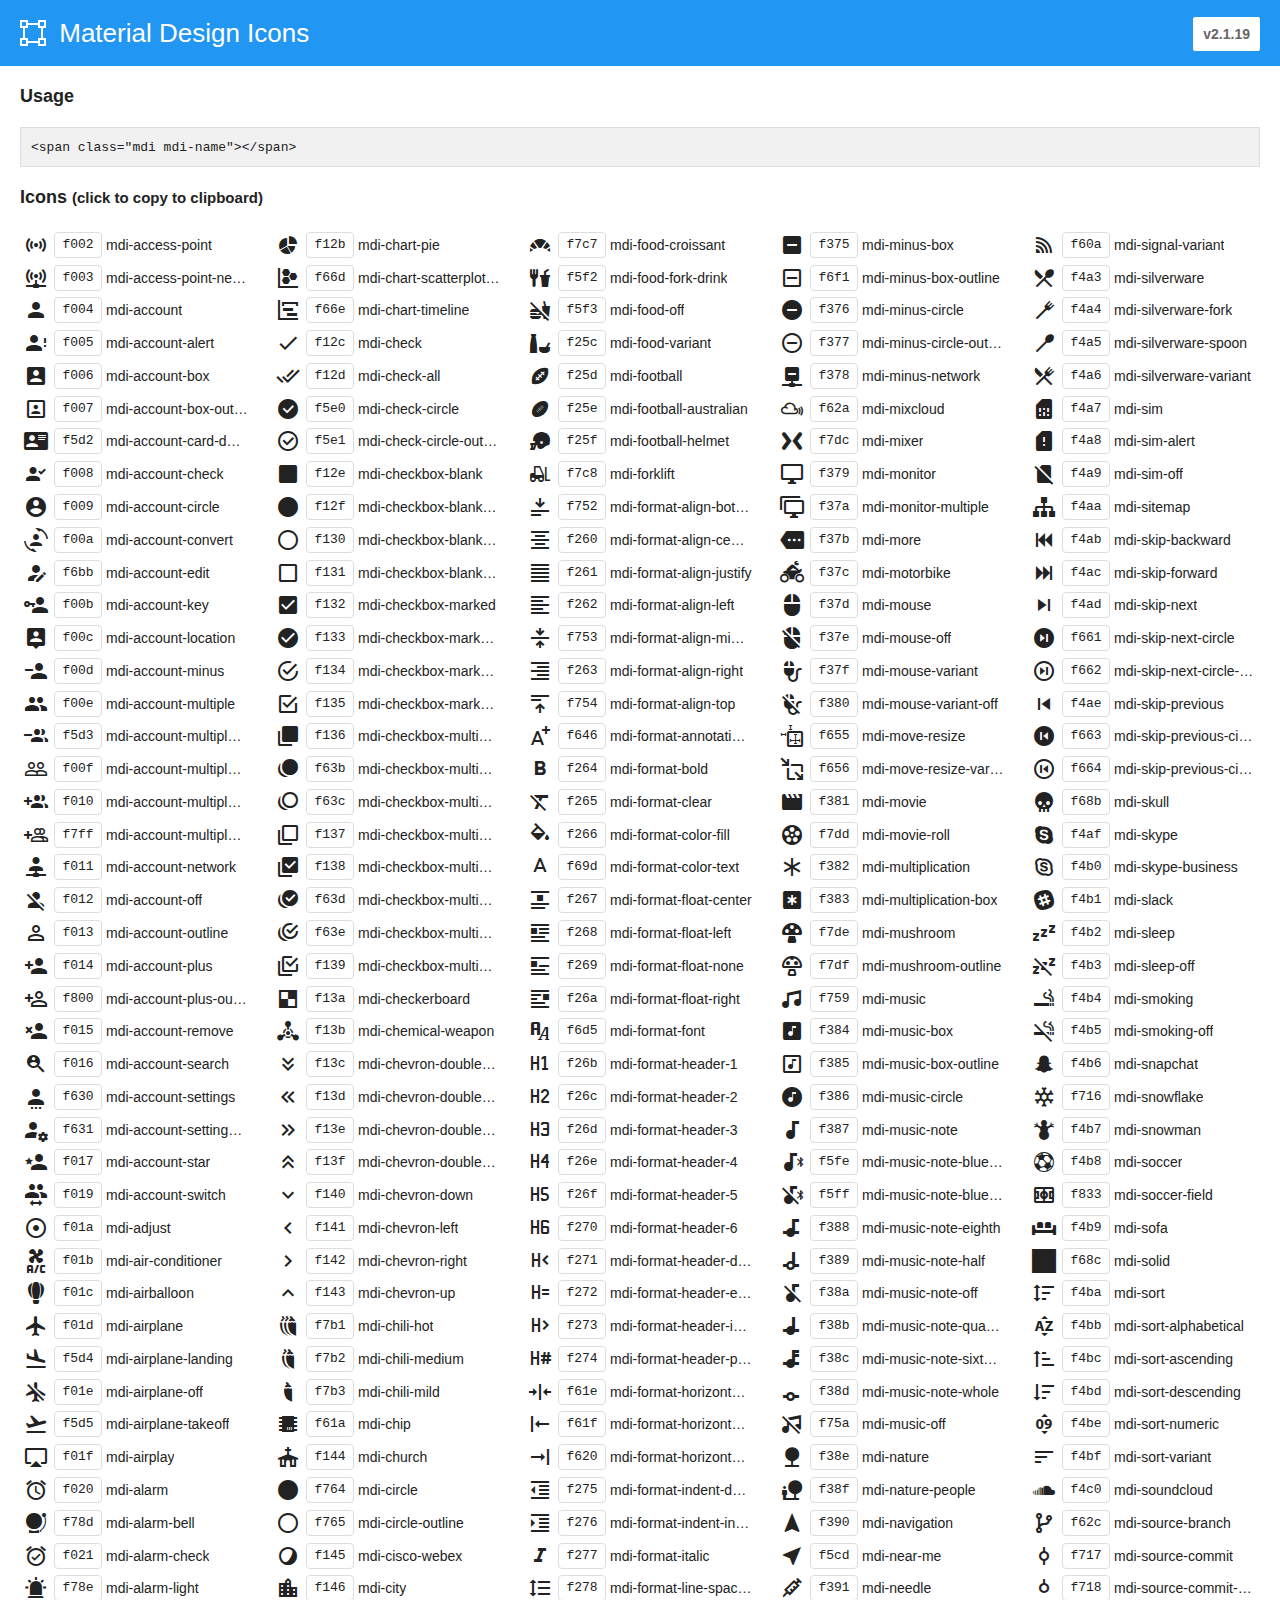
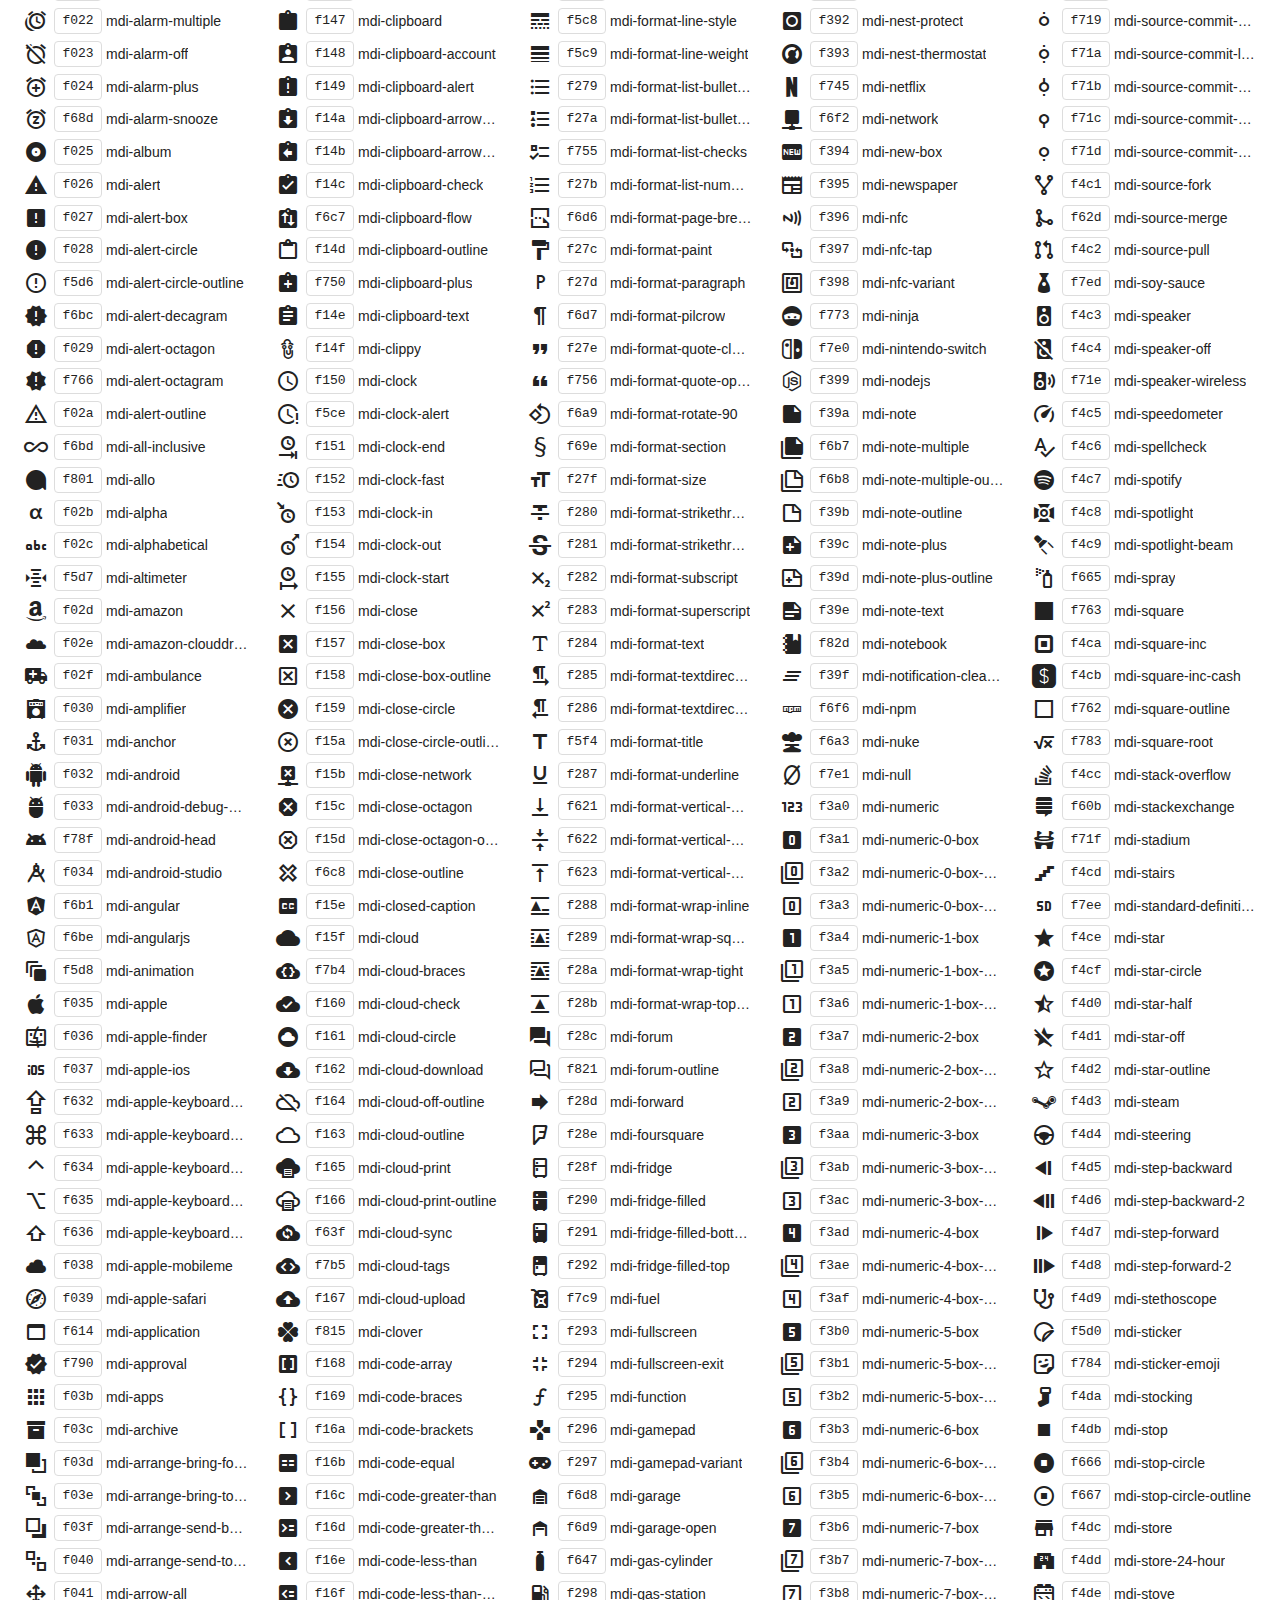
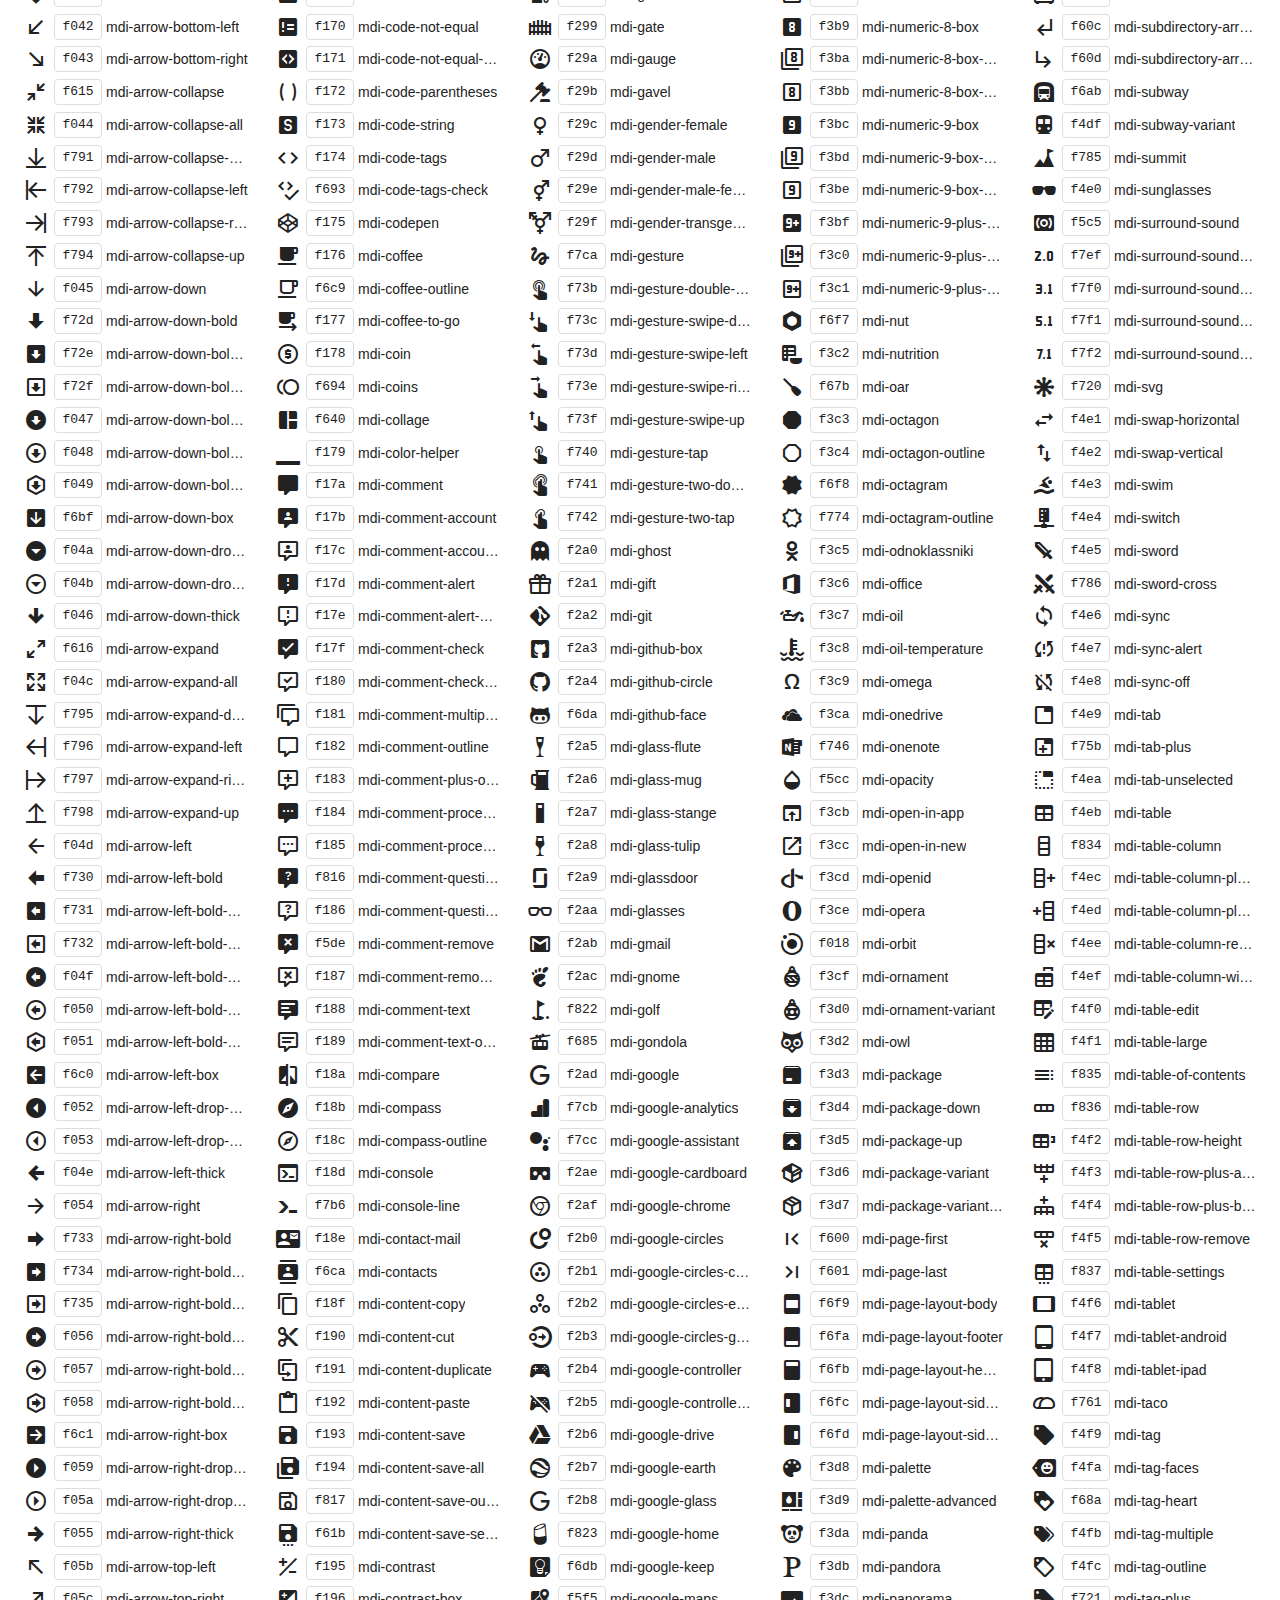
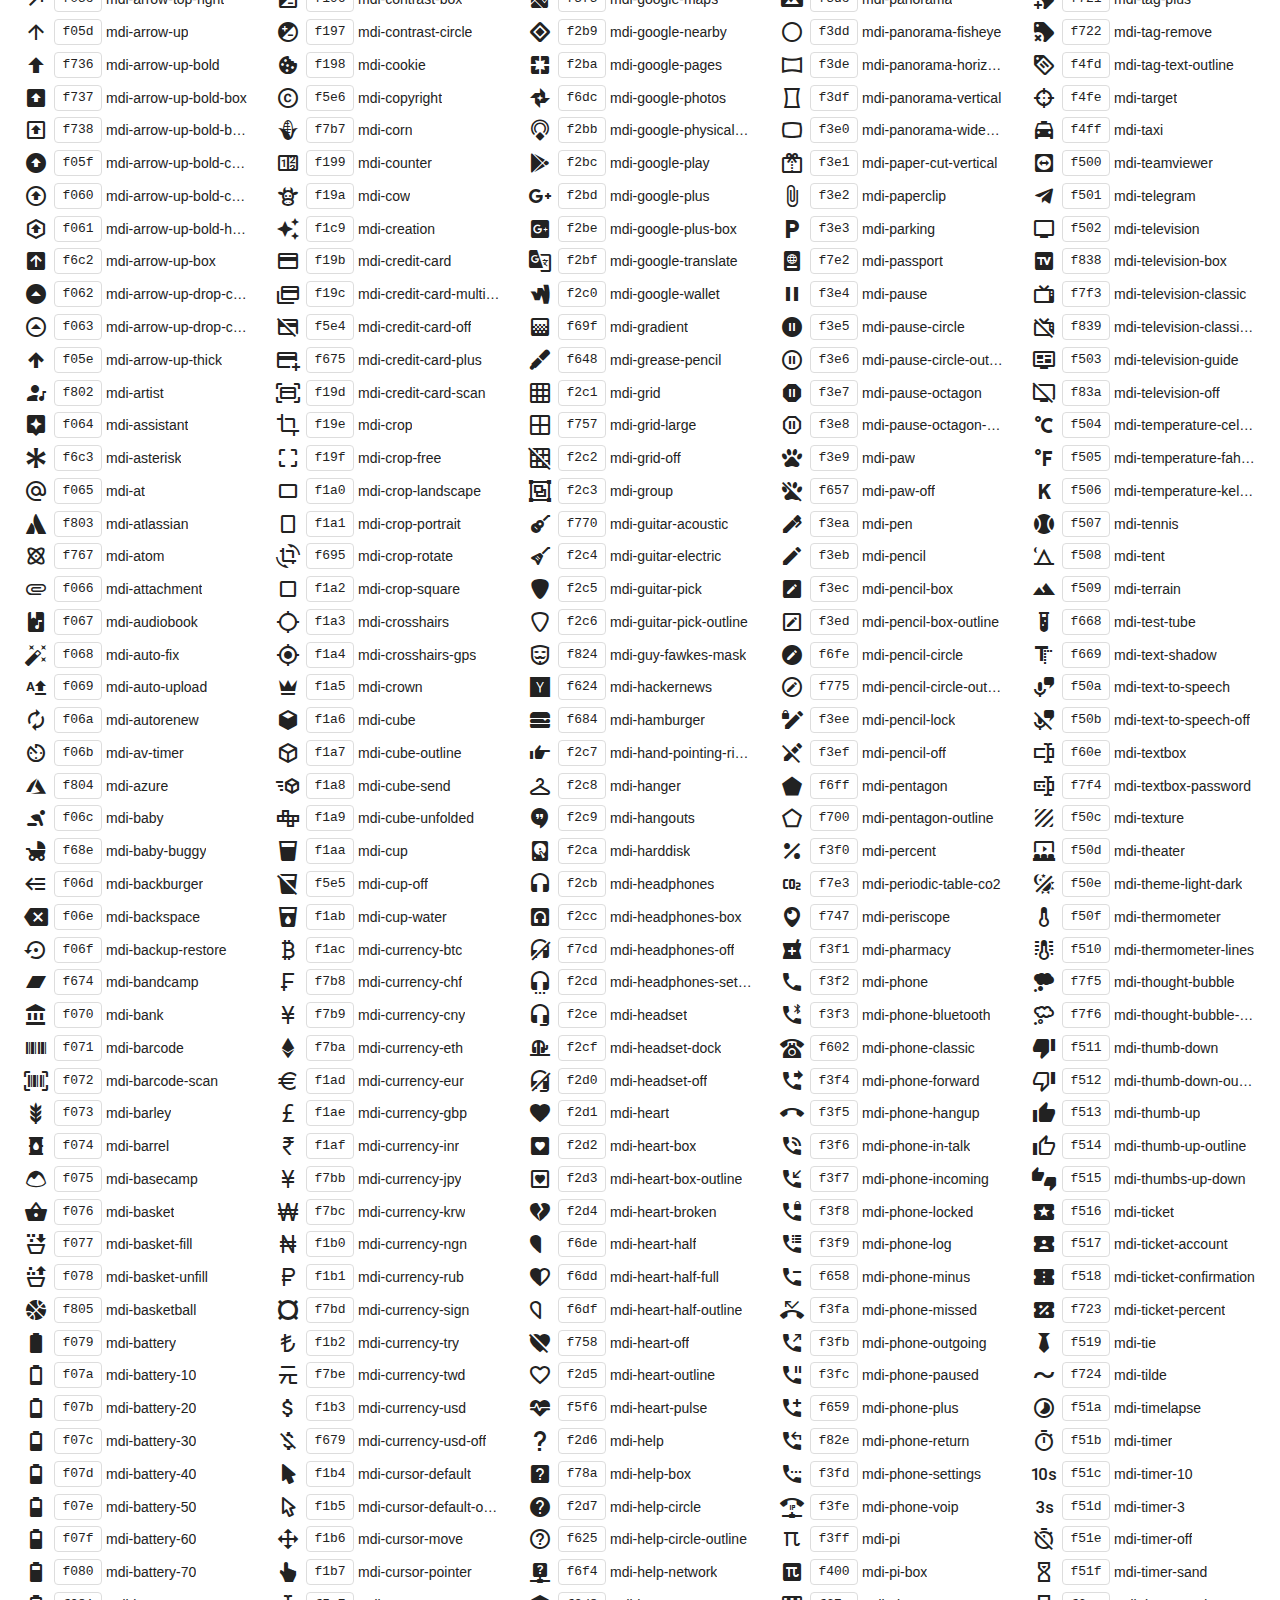
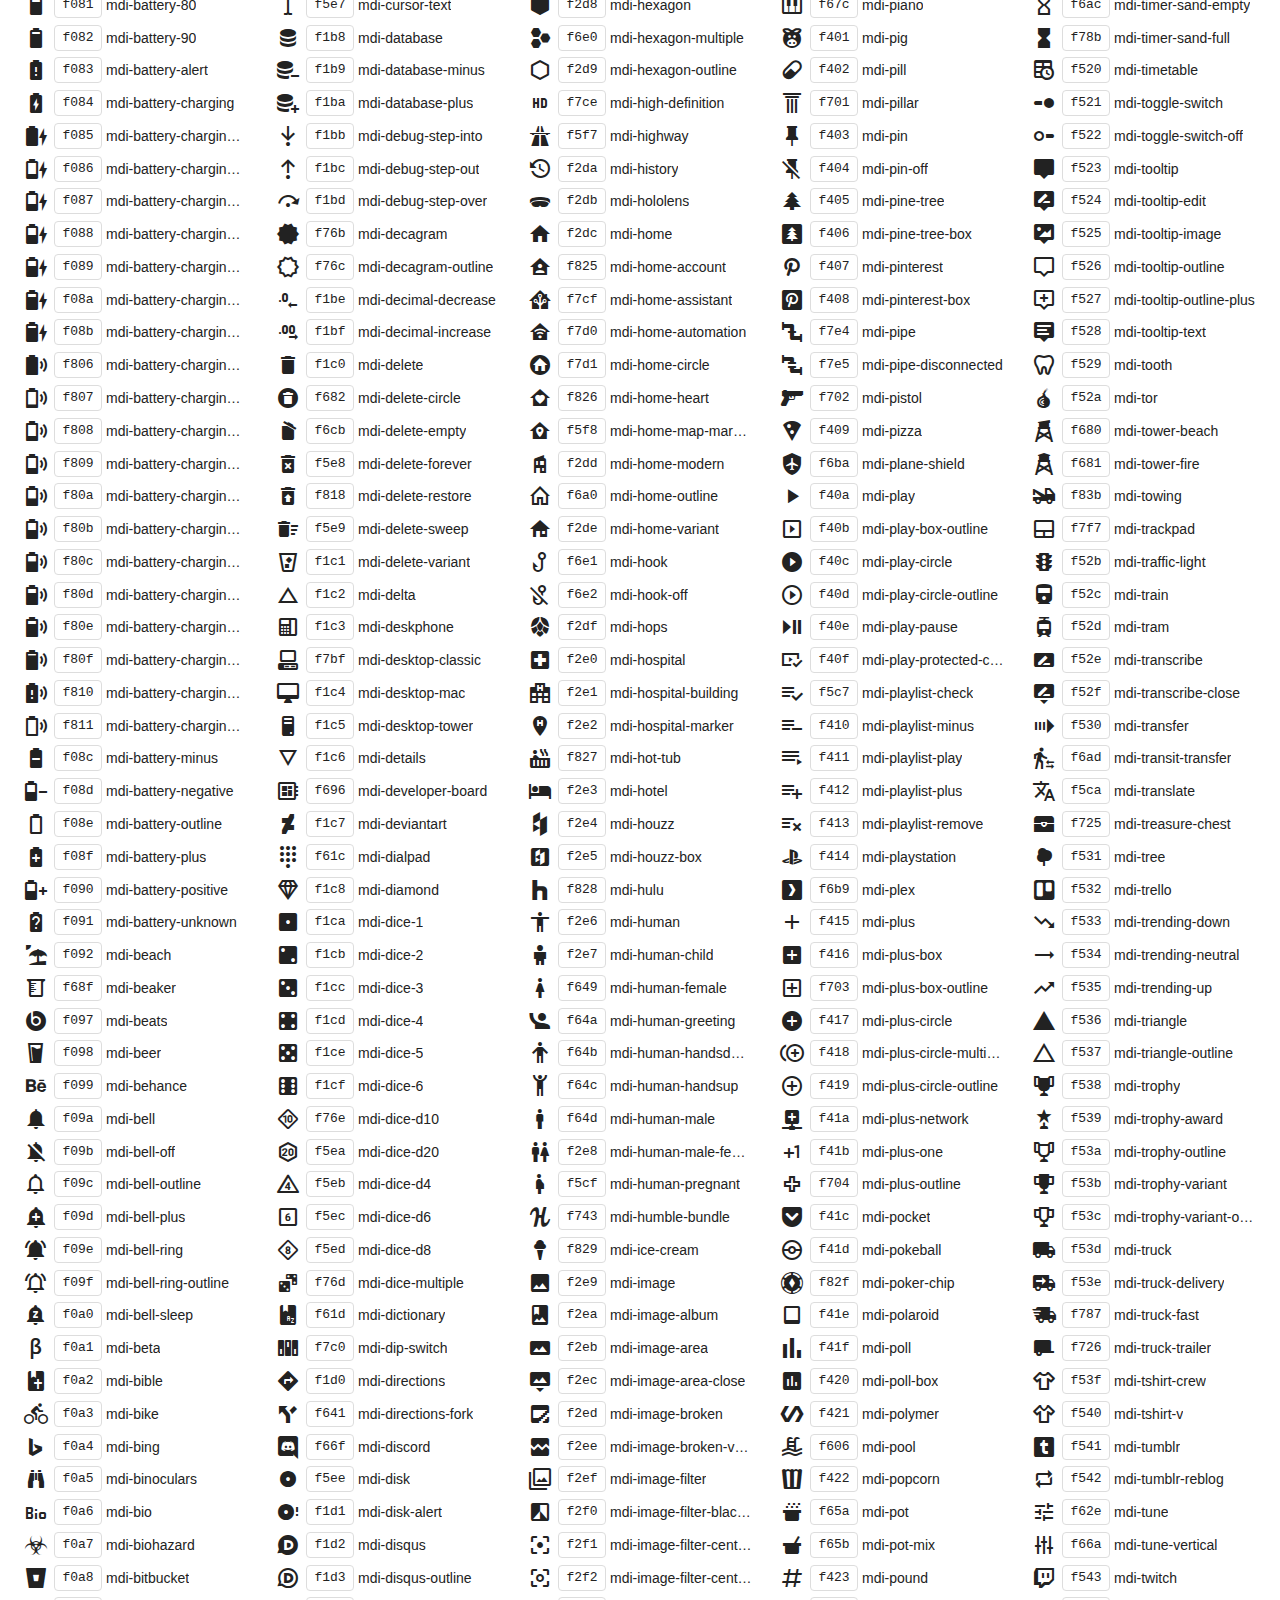
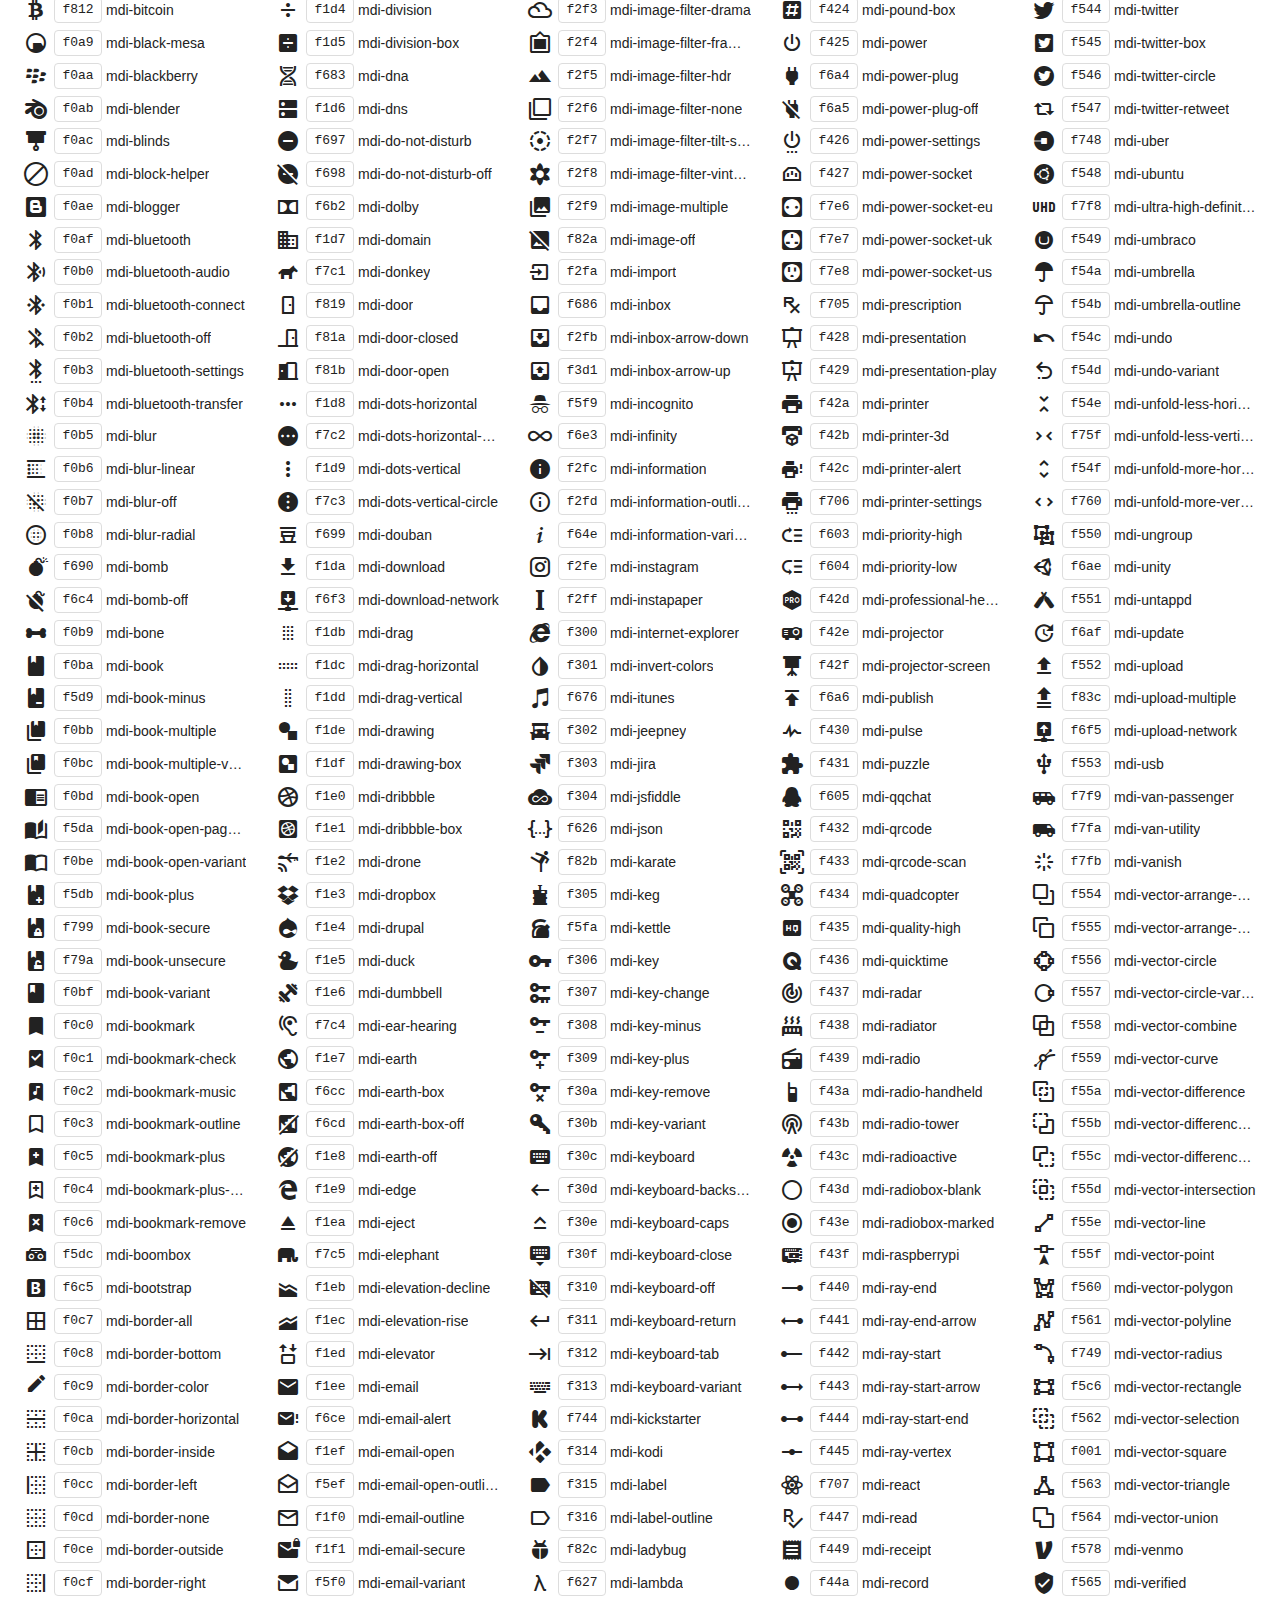
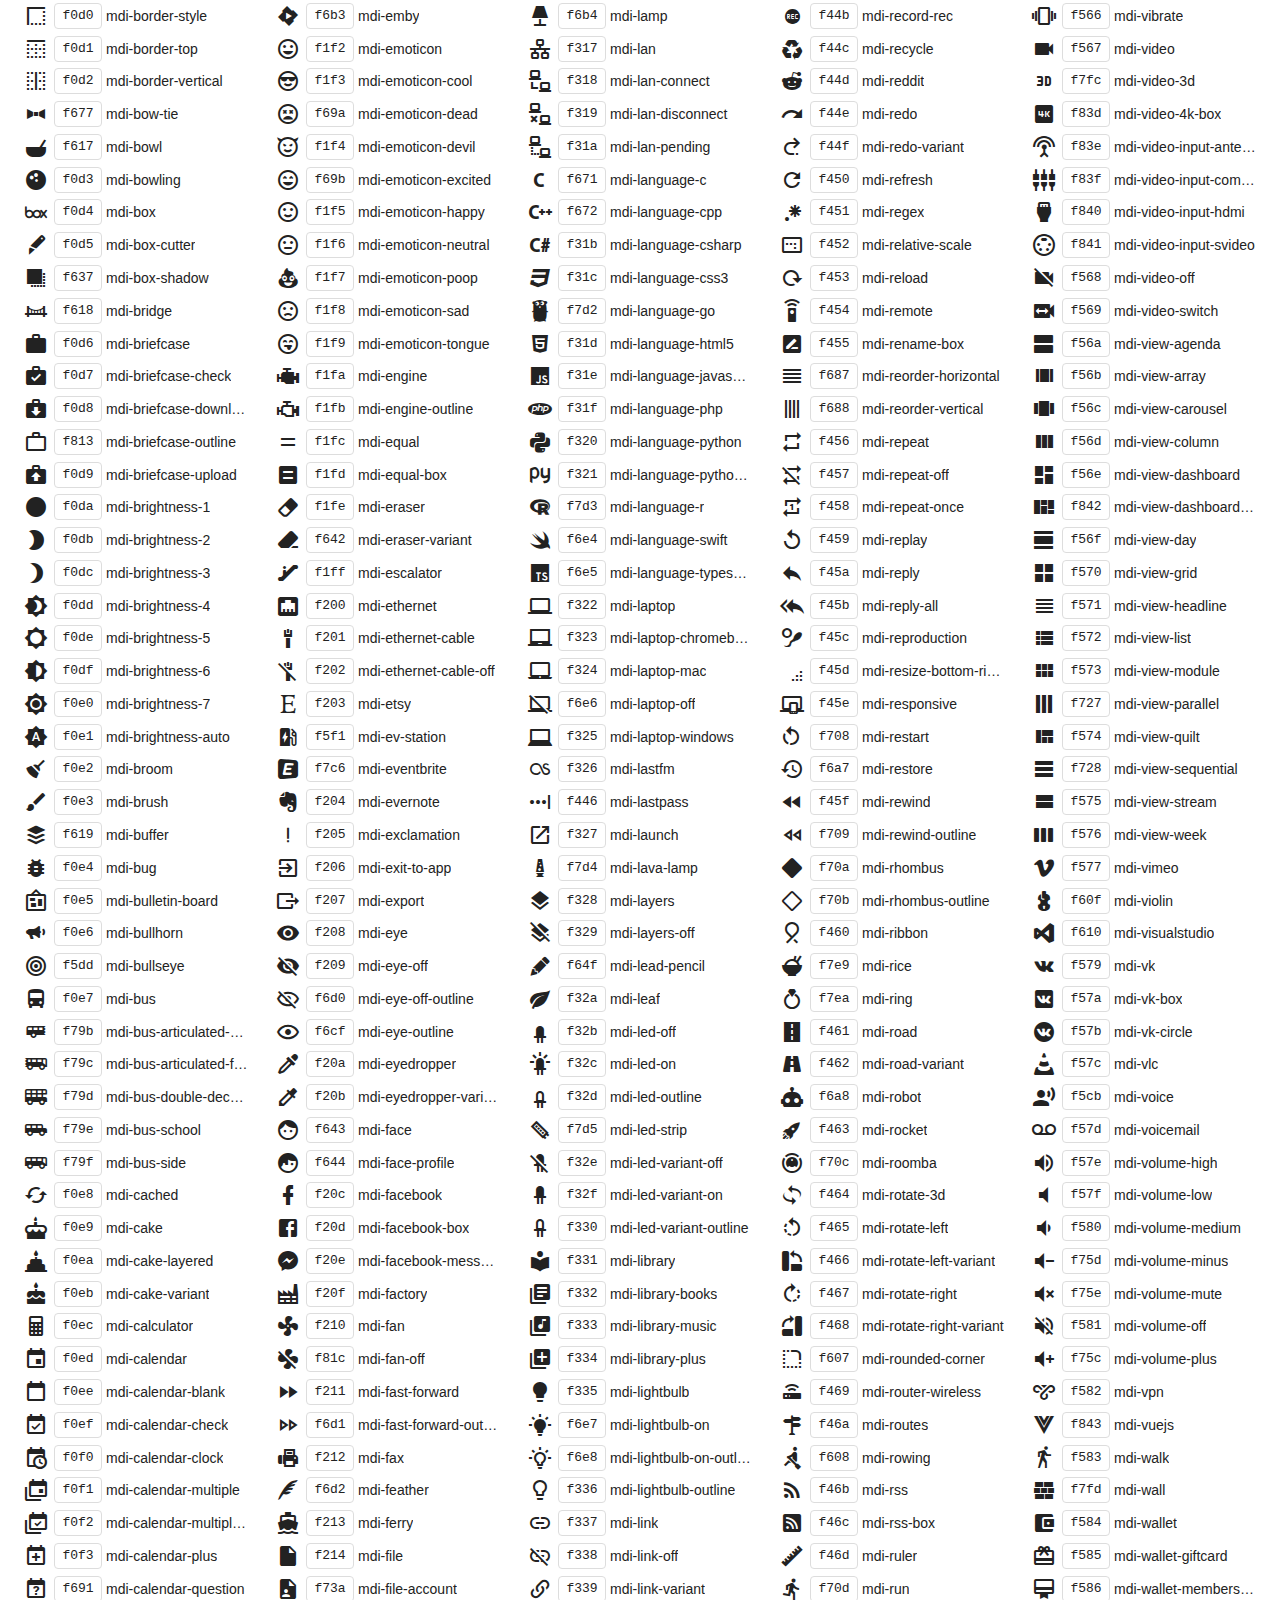
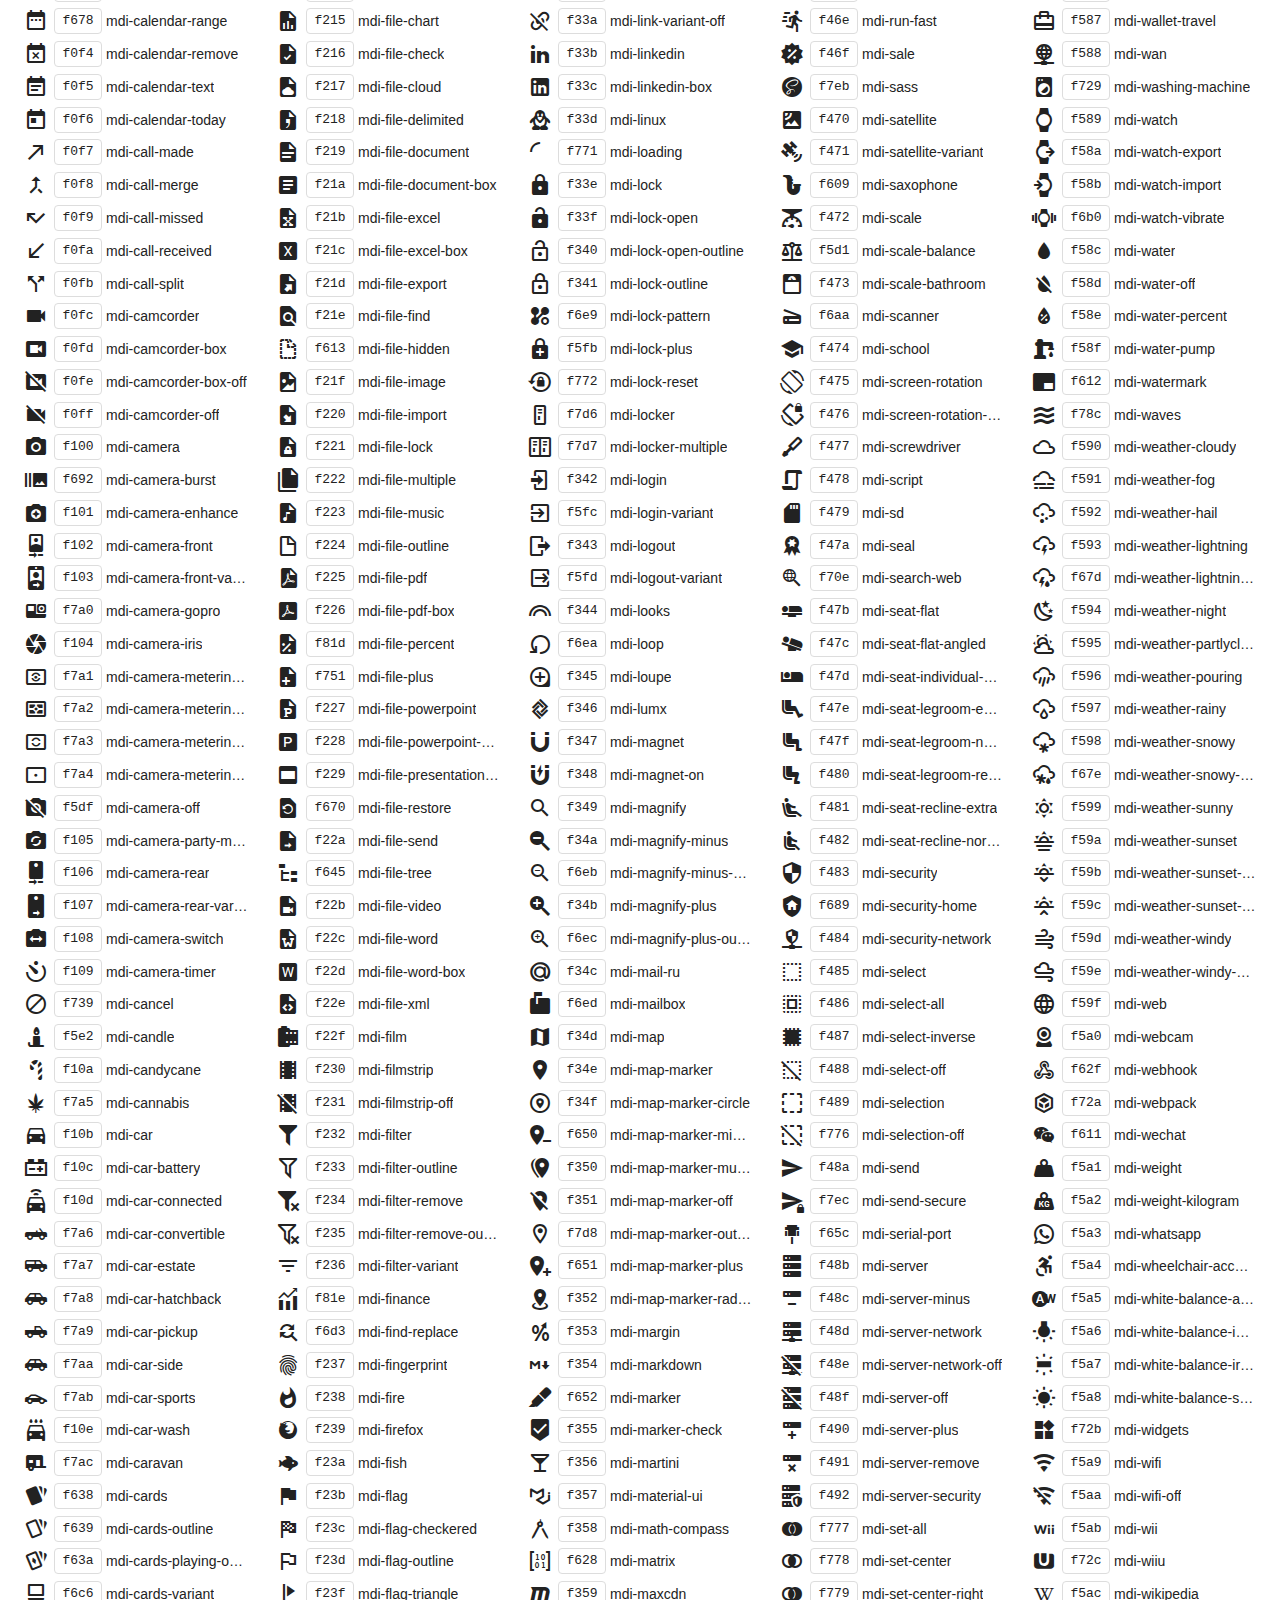
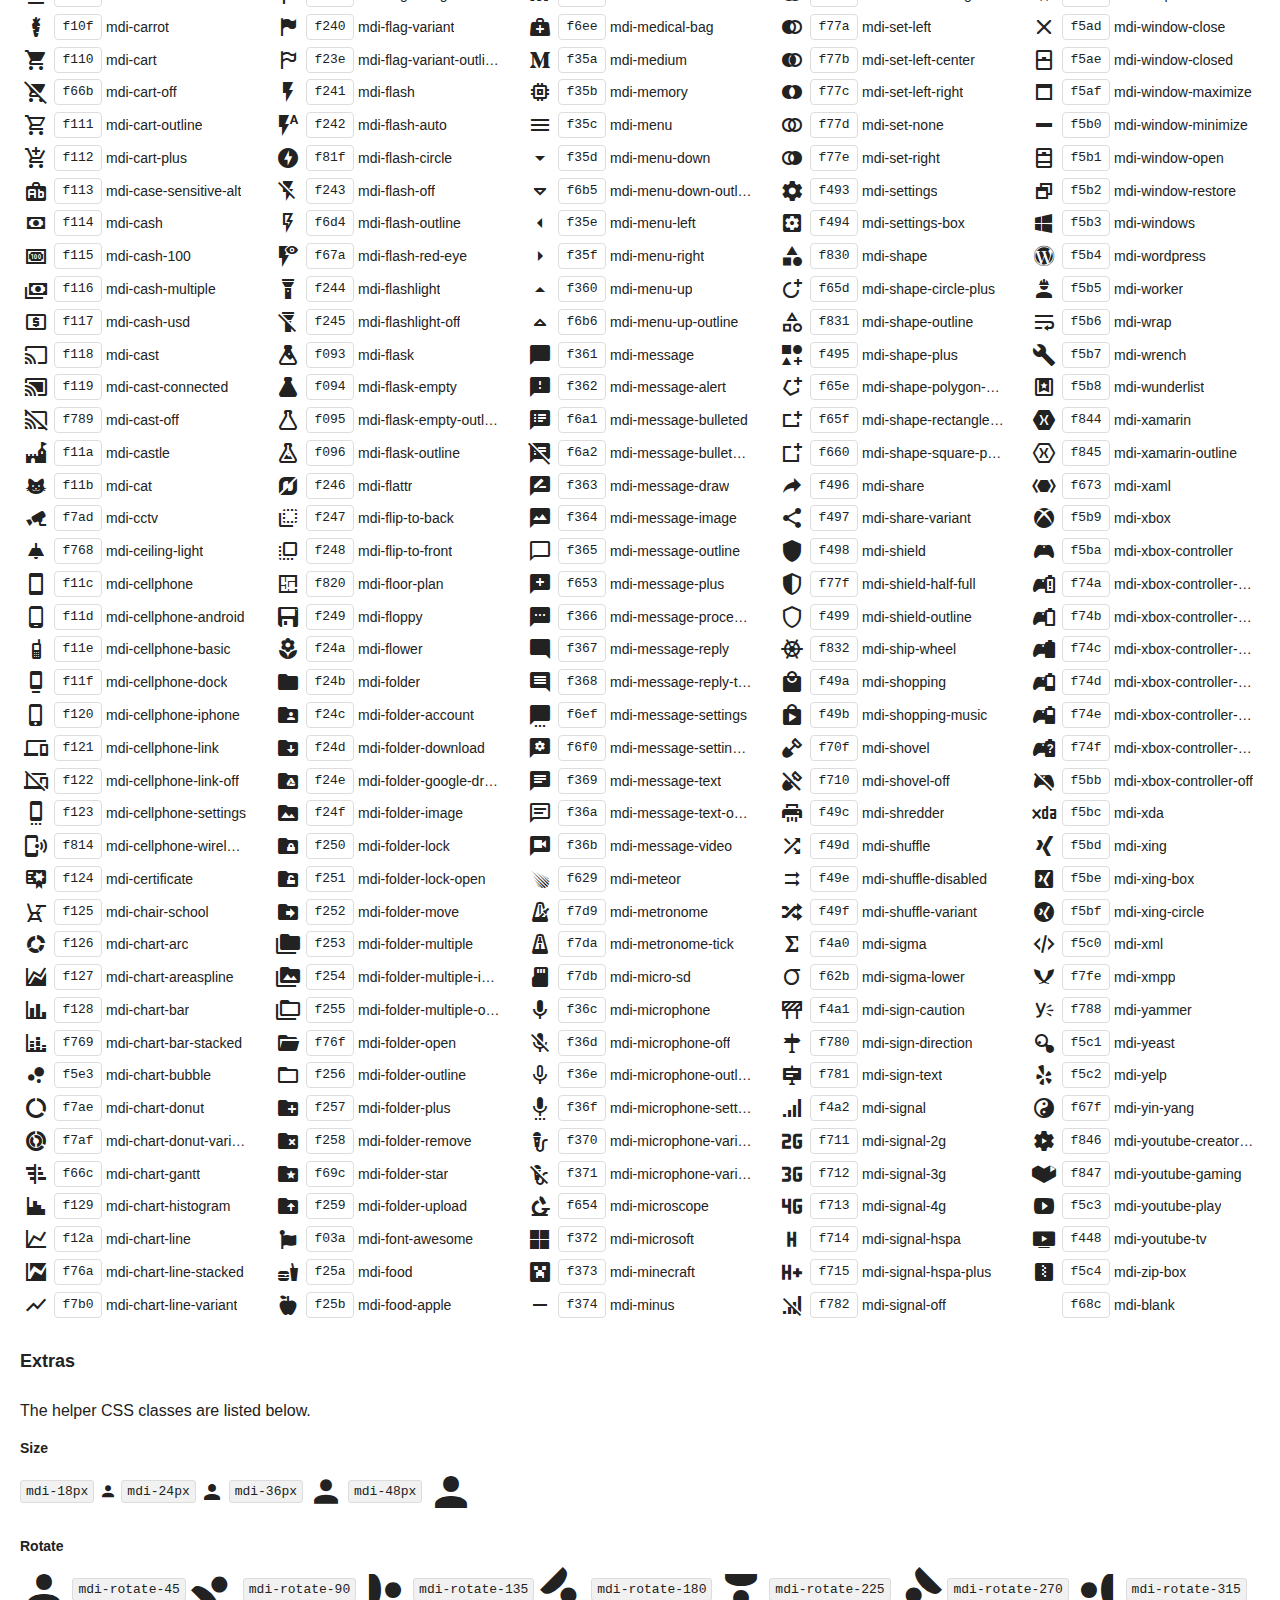
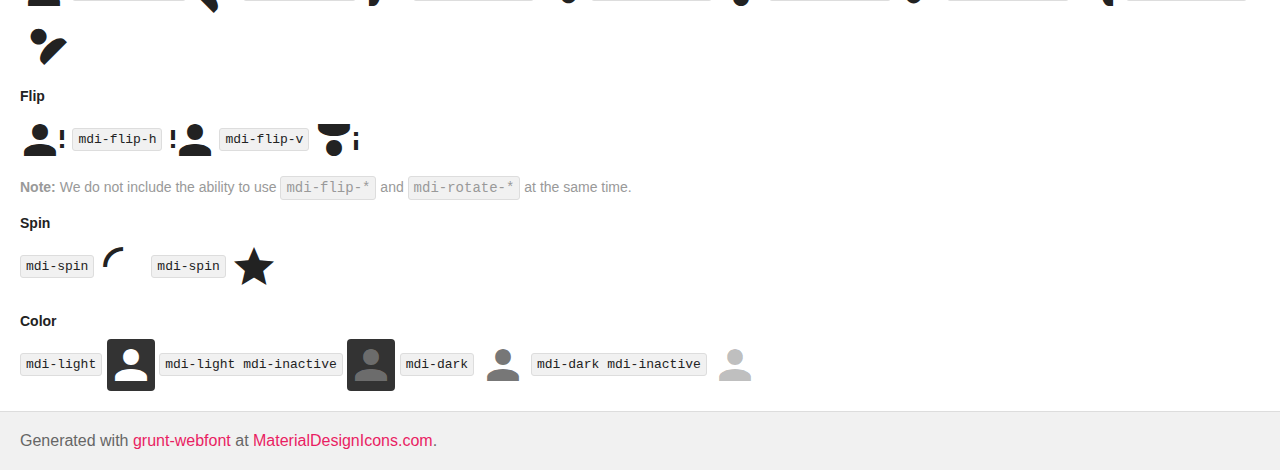
<file: public/vendors/iconfonts/mdi/preview.html>
<!doctype html>
<html>
<head>
    <meta charset="utf-8" />
    <title>Material Design Icons</title>
    <style>
        * {
            margin: 0;
            padding: 0;
        }

        body {
            margin: 0;
            padding: 0;
            background: #fff;
            color: #222;
        }

        h1, h2, h3, p, div, footer {
            font-family: "Helvetica Neue", Arial, sans-serif;
        }

        h1 {
            padding: 20px 20px 16px 20px;
            font-size: 26px;
            line-height: 26px;
            font-weight: normal;
            color: #FFF;
            background-color: #2196F3;
        }

        h1 svg {
            vertical-align: middle;
            width: 26px;
            height: 26px;
            margin: 0 6px 4px 0;
        }

        h1 svg path {
            fill: #FFF;
        }

        h1 .version {
            font-size: 14px;
            background: #FFF;
            padding: 4px 10px;
            float: right;
            border-radius: 2px;
            margin: -3px 0 0 0;
            color: #666;
            font-weight: bold;
        }

        h1 .version::before {
            content: 'v';
        }

        h2 {
            font-size: 18px;
            padding: 20px;
        }

        h3 {
            font-size: 14px;
            padding: 10px 20px 0 20px;
            font-weight: bold;
        }

        p {
            padding: 10px 20px;
        }

        p code {
            display: inline-block;
            vertical-align: middle;
            background: #F1F1F1;
            padding: 3px 5px;
            border-radius: 3px;
            border: 1px solid #DDD;
        }

        p i.mdi {
            vertical-align: middle;
            border-radius: 4px;
            display: inline-block;
        }

        p i.mdi.dark-demo {
            background: #333;
        }

        p.note {
            color: #999;
            font-size: 14px;
            padding: 0 20px 5px 20px;
        }

        .icons {
            padding: 0 20px 10px 20px;
            -webkit-column-count: 5;
            -moz-column-count: 5;
            column-count: 5;
            -webkit-column-gap: 20px;
            -moz-column-gap: 20px;
            column-gap: 20px;
        }

        .icons div {
            line-height: 2em;
        }

        .icons div span {
            cursor: pointer;
            font-size: 14px;
            text-overflow: ellipsis;
            display: inline-block;
            max-width: calc(100% - 90px);
            overflow: hidden;
            vertical-align: middle;
            white-space: nowrap;
        }

        .icons div code:hover,
        .icons div span:hover,
        .icons div i:hover {
            color: #3c90be;
        }

        .icons div code:hover {
            border-color: #3c90be;
        }

        .icons div code {
            border: 1px solid #DDD;
            width: 46px;
            margin-left: 2px;
            margin-right: 4px;
            border-radius: 4px;
            display: inline-block;
            vertical-align: middle;
            text-align: center;
            line-height: 24px;
            cursor: pointer;
        }

        .icons div i {
            display: inline-block;
            width: 32px;
            height: 24px;
            text-align: center;
            vertical-align: middle;
            cursor: pointer;
            line-height: 24px;
        }

        .icons .mdi:before {
            font-size: 24px;
        }

        pre {
            margin: 0 20px;
            font-family: Consolas, monospace;
            padding: 10px;
            border: 1px solid #DDD;
            background: #F1F1F1;
        }

        div.copied {
            position: fixed;
            top: 100px;
            left: 50%;
            width: 200px;
            text-align: center;
            color: #3c763d;
            background-color: #dff0d8;
            border: 1px solid #d6e9c6;
            padding: 10px 15px;
            border-radius: 4px;
            margin-left: -100px;
            box-shadow: 0 0 10px rgba(0, 0, 0, 0.2);
        }

        footer {
            padding: 20px;
            color: #666;
            border-top: 1px solid #DDD;
            background: #F1F1F1;
        }

        footer a {
            color: #e91e63;
            text-decoration: none;
        }
    </style>
    <link href="css/materialdesignicons.min.css" media="all" rel="stylesheet" type="text/css" />
</head>
<body>
    <h1>
        <svg>
            <path d="M0,0H8V3H18V0H26V8H23V18H26V26H18V23H8V21H18V18H21V8H18V5H8V8H5V18H8V26H0V18H3V8H0V0M2,2V6H6V2H2M2,20V24H6V20H2M20,2V6H24V2H20M20,20V24H24V20H20Z"></path>
        </svg>
        Material Design Icons
        <span class="version">2.1.19</span>
    </h1>

    <h2>Usage</h2>
    <pre><code>&lt;span class=&quot;mdi mdi-<span id="name">name</span>&quot;&gt;&lt;/span&gt;</code></pre>

    <h2>Icons <small>(click to copy to clipboard)</small></h2>
    <div class="icons" id="icons"></div>

    <h2>Extras</h2>

    <p>The helper CSS classes are listed below.</p>

    <h3>Size</h3>

    <p>
        <code>mdi-18px</code> <i class="mdi mdi-18px mdi-account"></i>
        <code>mdi-24px</code> <i class="mdi mdi-24px mdi-account"></i>
        <code>mdi-36px</code> <i class="mdi mdi-36px mdi-account"></i>
        <code>mdi-48px</code> <i class="mdi mdi-48px mdi-account"></i>
    </p>

    <h3>Rotate</h3>

    <p>
        <i class="mdi mdi-48px mdi-account"></i>
        <code>mdi-rotate-45</code> <i class="mdi mdi-48px mdi-rotate-45 mdi-account"></i>
        <code>mdi-rotate-90</code> <i class="mdi mdi-48px mdi-rotate-90 mdi-account"></i>
        <code>mdi-rotate-135</code> <i class="mdi mdi-48px mdi-rotate-135 mdi-account"></i>
        <code>mdi-rotate-180</code> <i class="mdi mdi-48px mdi-rotate-180 mdi-account"></i>
        <code>mdi-rotate-225</code> <i class="mdi mdi-48px mdi-rotate-225 mdi-account"></i>
        <code>mdi-rotate-270</code> <i class="mdi mdi-48px mdi-rotate-270 mdi-account"></i>
        <code>mdi-rotate-315</code> <i class="mdi mdi-48px mdi-rotate-315 mdi-account"></i>
    </p>

    <h3>Flip</h3>

    <p>
        <i class="mdi mdi-48px mdi-account-alert"></i>
        <code>mdi-flip-h</code> <i class="mdi mdi-48px mdi-flip-h mdi-account-alert"></i>
        <code>mdi-flip-v</code> <i class="mdi mdi-48px mdi-flip-v mdi-account-alert"></i>
    </p>

    <p class="note"><strong>Note:</strong> We do not include the ability to use <code>mdi-flip-*</code> and <code>mdi-rotate-*</code> at the same time.</p>

    <h3>Spin</h3>

    <p>
        <code>mdi-spin</code> <i class="mdi mdi-48px mdi-spin mdi-loading"></i>
        <code>mdi-spin</code> <i class="mdi mdi-48px mdi-spin mdi-star"></i>
    </p>

    <h3>Color</h3>

    <p style="padding-bottom:20px;">
        <code>mdi-light</code> <i class="mdi mdi-48px mdi-light mdi-account dark-demo"></i>
        <code>mdi-light mdi-inactive</code> <i class="mdi mdi-48px mdi-light mdi-inactive mdi-account dark-demo"></i>
        <code>mdi-dark</code> <i class="mdi mdi-48px mdi-dark mdi-account"></i>
        <code>mdi-dark mdi-inactive</code> <i class="mdi mdi-48px mdi-dark mdi-inactive mdi-account"></i>
    </p>

    <footer>Generated with <a href="https://github.com/sapegin/grunt-webfont">grunt-webfont</a> at <a href="http://materialdesignicons.com/">MaterialDesignIcons.com</a>.</footer>

    <script type="text/javascript">
        (function () {
            var icons = [{"name":"access-point","hex":"f002"},{"name":"access-point-network","hex":"f003"},{"name":"account","hex":"f004"},{"name":"account-alert","hex":"f005"},{"name":"account-box","hex":"f006"},{"name":"account-box-outline","hex":"f007"},{"name":"account-card-details","hex":"f5d2"},{"name":"account-check","hex":"f008"},{"name":"account-circle","hex":"f009"},{"name":"account-convert","hex":"f00a"},{"name":"account-edit","hex":"f6bb"},{"name":"account-key","hex":"f00b"},{"name":"account-location","hex":"f00c"},{"name":"account-minus","hex":"f00d"},{"name":"account-multiple","hex":"f00e"},{"name":"account-multiple-minus","hex":"f5d3"},{"name":"account-multiple-outline","hex":"f00f"},{"name":"account-multiple-plus","hex":"f010"},{"name":"account-multiple-plus-outline","hex":"f7ff"},{"name":"account-network","hex":"f011"},{"name":"account-off","hex":"f012"},{"name":"account-outline","hex":"f013"},{"name":"account-plus","hex":"f014"},{"name":"account-plus-outline","hex":"f800"},{"name":"account-remove","hex":"f015"},{"name":"account-search","hex":"f016"},{"name":"account-settings","hex":"f630"},{"name":"account-settings-variant","hex":"f631"},{"name":"account-star","hex":"f017"},{"name":"account-switch","hex":"f019"},{"name":"adjust","hex":"f01a"},{"name":"air-conditioner","hex":"f01b"},{"name":"airballoon","hex":"f01c"},{"name":"airplane","hex":"f01d"},{"name":"airplane-landing","hex":"f5d4"},{"name":"airplane-off","hex":"f01e"},{"name":"airplane-takeoff","hex":"f5d5"},{"name":"airplay","hex":"f01f"},{"name":"alarm","hex":"f020"},{"name":"alarm-bell","hex":"f78d"},{"name":"alarm-check","hex":"f021"},{"name":"alarm-light","hex":"f78e"},{"name":"alarm-multiple","hex":"f022"},{"name":"alarm-off","hex":"f023"},{"name":"alarm-plus","hex":"f024"},{"name":"alarm-snooze","hex":"f68d"},{"name":"album","hex":"f025"},{"name":"alert","hex":"f026"},{"name":"alert-box","hex":"f027"},{"name":"alert-circle","hex":"f028"},{"name":"alert-circle-outline","hex":"f5d6"},{"name":"alert-decagram","hex":"f6bc"},{"name":"alert-octagon","hex":"f029"},{"name":"alert-octagram","hex":"f766"},{"name":"alert-outline","hex":"f02a"},{"name":"all-inclusive","hex":"f6bd"},{"name":"allo","hex":"f801"},{"name":"alpha","hex":"f02b"},{"name":"alphabetical","hex":"f02c"},{"name":"altimeter","hex":"f5d7"},{"name":"amazon","hex":"f02d"},{"name":"amazon-clouddrive","hex":"f02e"},{"name":"ambulance","hex":"f02f"},{"name":"amplifier","hex":"f030"},{"name":"anchor","hex":"f031"},{"name":"android","hex":"f032"},{"name":"android-debug-bridge","hex":"f033"},{"name":"android-head","hex":"f78f"},{"name":"android-studio","hex":"f034"},{"name":"angular","hex":"f6b1"},{"name":"angularjs","hex":"f6be"},{"name":"animation","hex":"f5d8"},{"name":"apple","hex":"f035"},{"name":"apple-finder","hex":"f036"},{"name":"apple-ios","hex":"f037"},{"name":"apple-keyboard-caps","hex":"f632"},{"name":"apple-keyboard-command","hex":"f633"},{"name":"apple-keyboard-control","hex":"f634"},{"name":"apple-keyboard-option","hex":"f635"},{"name":"apple-keyboard-shift","hex":"f636"},{"name":"apple-mobileme","hex":"f038"},{"name":"apple-safari","hex":"f039"},{"name":"application","hex":"f614"},{"name":"approval","hex":"f790"},{"name":"apps","hex":"f03b"},{"name":"archive","hex":"f03c"},{"name":"arrange-bring-forward","hex":"f03d"},{"name":"arrange-bring-to-front","hex":"f03e"},{"name":"arrange-send-backward","hex":"f03f"},{"name":"arrange-send-to-back","hex":"f040"},{"name":"arrow-all","hex":"f041"},{"name":"arrow-bottom-left","hex":"f042"},{"name":"arrow-bottom-right","hex":"f043"},{"name":"arrow-collapse","hex":"f615"},{"name":"arrow-collapse-all","hex":"f044"},{"name":"arrow-collapse-down","hex":"f791"},{"name":"arrow-collapse-left","hex":"f792"},{"name":"arrow-collapse-right","hex":"f793"},{"name":"arrow-collapse-up","hex":"f794"},{"name":"arrow-down","hex":"f045"},{"name":"arrow-down-bold","hex":"f72d"},{"name":"arrow-down-bold-box","hex":"f72e"},{"name":"arrow-down-bold-box-outline","hex":"f72f"},{"name":"arrow-down-bold-circle","hex":"f047"},{"name":"arrow-down-bold-circle-outline","hex":"f048"},{"name":"arrow-down-bold-hexagon-outline","hex":"f049"},{"name":"arrow-down-box","hex":"f6bf"},{"name":"arrow-down-drop-circle","hex":"f04a"},{"name":"arrow-down-drop-circle-outline","hex":"f04b"},{"name":"arrow-down-thick","hex":"f046"},{"name":"arrow-expand","hex":"f616"},{"name":"arrow-expand-all","hex":"f04c"},{"name":"arrow-expand-down","hex":"f795"},{"name":"arrow-expand-left","hex":"f796"},{"name":"arrow-expand-right","hex":"f797"},{"name":"arrow-expand-up","hex":"f798"},{"name":"arrow-left","hex":"f04d"},{"name":"arrow-left-bold","hex":"f730"},{"name":"arrow-left-bold-box","hex":"f731"},{"name":"arrow-left-bold-box-outline","hex":"f732"},{"name":"arrow-left-bold-circle","hex":"f04f"},{"name":"arrow-left-bold-circle-outline","hex":"f050"},{"name":"arrow-left-bold-hexagon-outline","hex":"f051"},{"name":"arrow-left-box","hex":"f6c0"},{"name":"arrow-left-drop-circle","hex":"f052"},{"name":"arrow-left-drop-circle-outline","hex":"f053"},{"name":"arrow-left-thick","hex":"f04e"},{"name":"arrow-right","hex":"f054"},{"name":"arrow-right-bold","hex":"f733"},{"name":"arrow-right-bold-box","hex":"f734"},{"name":"arrow-right-bold-box-outline","hex":"f735"},{"name":"arrow-right-bold-circle","hex":"f056"},{"name":"arrow-right-bold-circle-outline","hex":"f057"},{"name":"arrow-right-bold-hexagon-outline","hex":"f058"},{"name":"arrow-right-box","hex":"f6c1"},{"name":"arrow-right-drop-circle","hex":"f059"},{"name":"arrow-right-drop-circle-outline","hex":"f05a"},{"name":"arrow-right-thick","hex":"f055"},{"name":"arrow-top-left","hex":"f05b"},{"name":"arrow-top-right","hex":"f05c"},{"name":"arrow-up","hex":"f05d"},{"name":"arrow-up-bold","hex":"f736"},{"name":"arrow-up-bold-box","hex":"f737"},{"name":"arrow-up-bold-box-outline","hex":"f738"},{"name":"arrow-up-bold-circle","hex":"f05f"},{"name":"arrow-up-bold-circle-outline","hex":"f060"},{"name":"arrow-up-bold-hexagon-outline","hex":"f061"},{"name":"arrow-up-box","hex":"f6c2"},{"name":"arrow-up-drop-circle","hex":"f062"},{"name":"arrow-up-drop-circle-outline","hex":"f063"},{"name":"arrow-up-thick","hex":"f05e"},{"name":"artist","hex":"f802"},{"name":"assistant","hex":"f064"},{"name":"asterisk","hex":"f6c3"},{"name":"at","hex":"f065"},{"name":"atlassian","hex":"f803"},{"name":"atom","hex":"f767"},{"name":"attachment","hex":"f066"},{"name":"audiobook","hex":"f067"},{"name":"auto-fix","hex":"f068"},{"name":"auto-upload","hex":"f069"},{"name":"autorenew","hex":"f06a"},{"name":"av-timer","hex":"f06b"},{"name":"azure","hex":"f804"},{"name":"baby","hex":"f06c"},{"name":"baby-buggy","hex":"f68e"},{"name":"backburger","hex":"f06d"},{"name":"backspace","hex":"f06e"},{"name":"backup-restore","hex":"f06f"},{"name":"bandcamp","hex":"f674"},{"name":"bank","hex":"f070"},{"name":"barcode","hex":"f071"},{"name":"barcode-scan","hex":"f072"},{"name":"barley","hex":"f073"},{"name":"barrel","hex":"f074"},{"name":"basecamp","hex":"f075"},{"name":"basket","hex":"f076"},{"name":"basket-fill","hex":"f077"},{"name":"basket-unfill","hex":"f078"},{"name":"basketball","hex":"f805"},{"name":"battery","hex":"f079"},{"name":"battery-10","hex":"f07a"},{"name":"battery-20","hex":"f07b"},{"name":"battery-30","hex":"f07c"},{"name":"battery-40","hex":"f07d"},{"name":"battery-50","hex":"f07e"},{"name":"battery-60","hex":"f07f"},{"name":"battery-70","hex":"f080"},{"name":"battery-80","hex":"f081"},{"name":"battery-90","hex":"f082"},{"name":"battery-alert","hex":"f083"},{"name":"battery-charging","hex":"f084"},{"name":"battery-charging-100","hex":"f085"},{"name":"battery-charging-20","hex":"f086"},{"name":"battery-charging-30","hex":"f087"},{"name":"battery-charging-40","hex":"f088"},{"name":"battery-charging-60","hex":"f089"},{"name":"battery-charging-80","hex":"f08a"},{"name":"battery-charging-90","hex":"f08b"},{"name":"battery-charging-wireless","hex":"f806"},{"name":"battery-charging-wireless-10","hex":"f807"},{"name":"battery-charging-wireless-20","hex":"f808"},{"name":"battery-charging-wireless-30","hex":"f809"},{"name":"battery-charging-wireless-40","hex":"f80a"},{"name":"battery-charging-wireless-50","hex":"f80b"},{"name":"battery-charging-wireless-60","hex":"f80c"},{"name":"battery-charging-wireless-70","hex":"f80d"},{"name":"battery-charging-wireless-80","hex":"f80e"},{"name":"battery-charging-wireless-90","hex":"f80f"},{"name":"battery-charging-wireless-alert","hex":"f810"},{"name":"battery-charging-wireless-outline","hex":"f811"},{"name":"battery-minus","hex":"f08c"},{"name":"battery-negative","hex":"f08d"},{"name":"battery-outline","hex":"f08e"},{"name":"battery-plus","hex":"f08f"},{"name":"battery-positive","hex":"f090"},{"name":"battery-unknown","hex":"f091"},{"name":"beach","hex":"f092"},{"name":"beaker","hex":"f68f"},{"name":"beats","hex":"f097"},{"name":"beer","hex":"f098"},{"name":"behance","hex":"f099"},{"name":"bell","hex":"f09a"},{"name":"bell-off","hex":"f09b"},{"name":"bell-outline","hex":"f09c"},{"name":"bell-plus","hex":"f09d"},{"name":"bell-ring","hex":"f09e"},{"name":"bell-ring-outline","hex":"f09f"},{"name":"bell-sleep","hex":"f0a0"},{"name":"beta","hex":"f0a1"},{"name":"bible","hex":"f0a2"},{"name":"bike","hex":"f0a3"},{"name":"bing","hex":"f0a4"},{"name":"binoculars","hex":"f0a5"},{"name":"bio","hex":"f0a6"},{"name":"biohazard","hex":"f0a7"},{"name":"bitbucket","hex":"f0a8"},{"name":"bitcoin","hex":"f812"},{"name":"black-mesa","hex":"f0a9"},{"name":"blackberry","hex":"f0aa"},{"name":"blender","hex":"f0ab"},{"name":"blinds","hex":"f0ac"},{"name":"block-helper","hex":"f0ad"},{"name":"blogger","hex":"f0ae"},{"name":"bluetooth","hex":"f0af"},{"name":"bluetooth-audio","hex":"f0b0"},{"name":"bluetooth-connect","hex":"f0b1"},{"name":"bluetooth-off","hex":"f0b2"},{"name":"bluetooth-settings","hex":"f0b3"},{"name":"bluetooth-transfer","hex":"f0b4"},{"name":"blur","hex":"f0b5"},{"name":"blur-linear","hex":"f0b6"},{"name":"blur-off","hex":"f0b7"},{"name":"blur-radial","hex":"f0b8"},{"name":"bomb","hex":"f690"},{"name":"bomb-off","hex":"f6c4"},{"name":"bone","hex":"f0b9"},{"name":"book","hex":"f0ba"},{"name":"book-minus","hex":"f5d9"},{"name":"book-multiple","hex":"f0bb"},{"name":"book-multiple-variant","hex":"f0bc"},{"name":"book-open","hex":"f0bd"},{"name":"book-open-page-variant","hex":"f5da"},{"name":"book-open-variant","hex":"f0be"},{"name":"book-plus","hex":"f5db"},{"name":"book-secure","hex":"f799"},{"name":"book-unsecure","hex":"f79a"},{"name":"book-variant","hex":"f0bf"},{"name":"bookmark","hex":"f0c0"},{"name":"bookmark-check","hex":"f0c1"},{"name":"bookmark-music","hex":"f0c2"},{"name":"bookmark-outline","hex":"f0c3"},{"name":"bookmark-plus","hex":"f0c5"},{"name":"bookmark-plus-outline","hex":"f0c4"},{"name":"bookmark-remove","hex":"f0c6"},{"name":"boombox","hex":"f5dc"},{"name":"bootstrap","hex":"f6c5"},{"name":"border-all","hex":"f0c7"},{"name":"border-bottom","hex":"f0c8"},{"name":"border-color","hex":"f0c9"},{"name":"border-horizontal","hex":"f0ca"},{"name":"border-inside","hex":"f0cb"},{"name":"border-left","hex":"f0cc"},{"name":"border-none","hex":"f0cd"},{"name":"border-outside","hex":"f0ce"},{"name":"border-right","hex":"f0cf"},{"name":"border-style","hex":"f0d0"},{"name":"border-top","hex":"f0d1"},{"name":"border-vertical","hex":"f0d2"},{"name":"bow-tie","hex":"f677"},{"name":"bowl","hex":"f617"},{"name":"bowling","hex":"f0d3"},{"name":"box","hex":"f0d4"},{"name":"box-cutter","hex":"f0d5"},{"name":"box-shadow","hex":"f637"},{"name":"bridge","hex":"f618"},{"name":"briefcase","hex":"f0d6"},{"name":"briefcase-check","hex":"f0d7"},{"name":"briefcase-download","hex":"f0d8"},{"name":"briefcase-outline","hex":"f813"},{"name":"briefcase-upload","hex":"f0d9"},{"name":"brightness-1","hex":"f0da"},{"name":"brightness-2","hex":"f0db"},{"name":"brightness-3","hex":"f0dc"},{"name":"brightness-4","hex":"f0dd"},{"name":"brightness-5","hex":"f0de"},{"name":"brightness-6","hex":"f0df"},{"name":"brightness-7","hex":"f0e0"},{"name":"brightness-auto","hex":"f0e1"},{"name":"broom","hex":"f0e2"},{"name":"brush","hex":"f0e3"},{"name":"buffer","hex":"f619"},{"name":"bug","hex":"f0e4"},{"name":"bulletin-board","hex":"f0e5"},{"name":"bullhorn","hex":"f0e6"},{"name":"bullseye","hex":"f5dd"},{"name":"bus","hex":"f0e7"},{"name":"bus-articulated-end","hex":"f79b"},{"name":"bus-articulated-front","hex":"f79c"},{"name":"bus-double-decker","hex":"f79d"},{"name":"bus-school","hex":"f79e"},{"name":"bus-side","hex":"f79f"},{"name":"cached","hex":"f0e8"},{"name":"cake","hex":"f0e9"},{"name":"cake-layered","hex":"f0ea"},{"name":"cake-variant","hex":"f0eb"},{"name":"calculator","hex":"f0ec"},{"name":"calendar","hex":"f0ed"},{"name":"calendar-blank","hex":"f0ee"},{"name":"calendar-check","hex":"f0ef"},{"name":"calendar-clock","hex":"f0f0"},{"name":"calendar-multiple","hex":"f0f1"},{"name":"calendar-multiple-check","hex":"f0f2"},{"name":"calendar-plus","hex":"f0f3"},{"name":"calendar-question","hex":"f691"},{"name":"calendar-range","hex":"f678"},{"name":"calendar-remove","hex":"f0f4"},{"name":"calendar-text","hex":"f0f5"},{"name":"calendar-today","hex":"f0f6"},{"name":"call-made","hex":"f0f7"},{"name":"call-merge","hex":"f0f8"},{"name":"call-missed","hex":"f0f9"},{"name":"call-received","hex":"f0fa"},{"name":"call-split","hex":"f0fb"},{"name":"camcorder","hex":"f0fc"},{"name":"camcorder-box","hex":"f0fd"},{"name":"camcorder-box-off","hex":"f0fe"},{"name":"camcorder-off","hex":"f0ff"},{"name":"camera","hex":"f100"},{"name":"camera-burst","hex":"f692"},{"name":"camera-enhance","hex":"f101"},{"name":"camera-front","hex":"f102"},{"name":"camera-front-variant","hex":"f103"},{"name":"camera-gopro","hex":"f7a0"},{"name":"camera-iris","hex":"f104"},{"name":"camera-metering-center","hex":"f7a1"},{"name":"camera-metering-matrix","hex":"f7a2"},{"name":"camera-metering-partial","hex":"f7a3"},{"name":"camera-metering-spot","hex":"f7a4"},{"name":"camera-off","hex":"f5df"},{"name":"camera-party-mode","hex":"f105"},{"name":"camera-rear","hex":"f106"},{"name":"camera-rear-variant","hex":"f107"},{"name":"camera-switch","hex":"f108"},{"name":"camera-timer","hex":"f109"},{"name":"cancel","hex":"f739"},{"name":"candle","hex":"f5e2"},{"name":"candycane","hex":"f10a"},{"name":"cannabis","hex":"f7a5"},{"name":"car","hex":"f10b"},{"name":"car-battery","hex":"f10c"},{"name":"car-connected","hex":"f10d"},{"name":"car-convertible","hex":"f7a6"},{"name":"car-estate","hex":"f7a7"},{"name":"car-hatchback","hex":"f7a8"},{"name":"car-pickup","hex":"f7a9"},{"name":"car-side","hex":"f7aa"},{"name":"car-sports","hex":"f7ab"},{"name":"car-wash","hex":"f10e"},{"name":"caravan","hex":"f7ac"},{"name":"cards","hex":"f638"},{"name":"cards-outline","hex":"f639"},{"name":"cards-playing-outline","hex":"f63a"},{"name":"cards-variant","hex":"f6c6"},{"name":"carrot","hex":"f10f"},{"name":"cart","hex":"f110"},{"name":"cart-off","hex":"f66b"},{"name":"cart-outline","hex":"f111"},{"name":"cart-plus","hex":"f112"},{"name":"case-sensitive-alt","hex":"f113"},{"name":"cash","hex":"f114"},{"name":"cash-100","hex":"f115"},{"name":"cash-multiple","hex":"f116"},{"name":"cash-usd","hex":"f117"},{"name":"cast","hex":"f118"},{"name":"cast-connected","hex":"f119"},{"name":"cast-off","hex":"f789"},{"name":"castle","hex":"f11a"},{"name":"cat","hex":"f11b"},{"name":"cctv","hex":"f7ad"},{"name":"ceiling-light","hex":"f768"},{"name":"cellphone","hex":"f11c"},{"name":"cellphone-android","hex":"f11d"},{"name":"cellphone-basic","hex":"f11e"},{"name":"cellphone-dock","hex":"f11f"},{"name":"cellphone-iphone","hex":"f120"},{"name":"cellphone-link","hex":"f121"},{"name":"cellphone-link-off","hex":"f122"},{"name":"cellphone-settings","hex":"f123"},{"name":"cellphone-wireless","hex":"f814"},{"name":"certificate","hex":"f124"},{"name":"chair-school","hex":"f125"},{"name":"chart-arc","hex":"f126"},{"name":"chart-areaspline","hex":"f127"},{"name":"chart-bar","hex":"f128"},{"name":"chart-bar-stacked","hex":"f769"},{"name":"chart-bubble","hex":"f5e3"},{"name":"chart-donut","hex":"f7ae"},{"name":"chart-donut-variant","hex":"f7af"},{"name":"chart-gantt","hex":"f66c"},{"name":"chart-histogram","hex":"f129"},{"name":"chart-line","hex":"f12a"},{"name":"chart-line-stacked","hex":"f76a"},{"name":"chart-line-variant","hex":"f7b0"},{"name":"chart-pie","hex":"f12b"},{"name":"chart-scatterplot-hexbin","hex":"f66d"},{"name":"chart-timeline","hex":"f66e"},{"name":"check","hex":"f12c"},{"name":"check-all","hex":"f12d"},{"name":"check-circle","hex":"f5e0"},{"name":"check-circle-outline","hex":"f5e1"},{"name":"checkbox-blank","hex":"f12e"},{"name":"checkbox-blank-circle","hex":"f12f"},{"name":"checkbox-blank-circle-outline","hex":"f130"},{"name":"checkbox-blank-outline","hex":"f131"},{"name":"checkbox-marked","hex":"f132"},{"name":"checkbox-marked-circle","hex":"f133"},{"name":"checkbox-marked-circle-outline","hex":"f134"},{"name":"checkbox-marked-outline","hex":"f135"},{"name":"checkbox-multiple-blank","hex":"f136"},{"name":"checkbox-multiple-blank-circle","hex":"f63b"},{"name":"checkbox-multiple-blank-circle-outline","hex":"f63c"},{"name":"checkbox-multiple-blank-outline","hex":"f137"},{"name":"checkbox-multiple-marked","hex":"f138"},{"name":"checkbox-multiple-marked-circle","hex":"f63d"},{"name":"checkbox-multiple-marked-circle-outline","hex":"f63e"},{"name":"checkbox-multiple-marked-outline","hex":"f139"},{"name":"checkerboard","hex":"f13a"},{"name":"chemical-weapon","hex":"f13b"},{"name":"chevron-double-down","hex":"f13c"},{"name":"chevron-double-left","hex":"f13d"},{"name":"chevron-double-right","hex":"f13e"},{"name":"chevron-double-up","hex":"f13f"},{"name":"chevron-down","hex":"f140"},{"name":"chevron-left","hex":"f141"},{"name":"chevron-right","hex":"f142"},{"name":"chevron-up","hex":"f143"},{"name":"chili-hot","hex":"f7b1"},{"name":"chili-medium","hex":"f7b2"},{"name":"chili-mild","hex":"f7b3"},{"name":"chip","hex":"f61a"},{"name":"church","hex":"f144"},{"name":"circle","hex":"f764"},{"name":"circle-outline","hex":"f765"},{"name":"cisco-webex","hex":"f145"},{"name":"city","hex":"f146"},{"name":"clipboard","hex":"f147"},{"name":"clipboard-account","hex":"f148"},{"name":"clipboard-alert","hex":"f149"},{"name":"clipboard-arrow-down","hex":"f14a"},{"name":"clipboard-arrow-left","hex":"f14b"},{"name":"clipboard-check","hex":"f14c"},{"name":"clipboard-flow","hex":"f6c7"},{"name":"clipboard-outline","hex":"f14d"},{"name":"clipboard-plus","hex":"f750"},{"name":"clipboard-text","hex":"f14e"},{"name":"clippy","hex":"f14f"},{"name":"clock","hex":"f150"},{"name":"clock-alert","hex":"f5ce"},{"name":"clock-end","hex":"f151"},{"name":"clock-fast","hex":"f152"},{"name":"clock-in","hex":"f153"},{"name":"clock-out","hex":"f154"},{"name":"clock-start","hex":"f155"},{"name":"close","hex":"f156"},{"name":"close-box","hex":"f157"},{"name":"close-box-outline","hex":"f158"},{"name":"close-circle","hex":"f159"},{"name":"close-circle-outline","hex":"f15a"},{"name":"close-network","hex":"f15b"},{"name":"close-octagon","hex":"f15c"},{"name":"close-octagon-outline","hex":"f15d"},{"name":"close-outline","hex":"f6c8"},{"name":"closed-caption","hex":"f15e"},{"name":"cloud","hex":"f15f"},{"name":"cloud-braces","hex":"f7b4"},{"name":"cloud-check","hex":"f160"},{"name":"cloud-circle","hex":"f161"},{"name":"cloud-download","hex":"f162"},{"name":"cloud-off-outline","hex":"f164"},{"name":"cloud-outline","hex":"f163"},{"name":"cloud-print","hex":"f165"},{"name":"cloud-print-outline","hex":"f166"},{"name":"cloud-sync","hex":"f63f"},{"name":"cloud-tags","hex":"f7b5"},{"name":"cloud-upload","hex":"f167"},{"name":"clover","hex":"f815"},{"name":"code-array","hex":"f168"},{"name":"code-braces","hex":"f169"},{"name":"code-brackets","hex":"f16a"},{"name":"code-equal","hex":"f16b"},{"name":"code-greater-than","hex":"f16c"},{"name":"code-greater-than-or-equal","hex":"f16d"},{"name":"code-less-than","hex":"f16e"},{"name":"code-less-than-or-equal","hex":"f16f"},{"name":"code-not-equal","hex":"f170"},{"name":"code-not-equal-variant","hex":"f171"},{"name":"code-parentheses","hex":"f172"},{"name":"code-string","hex":"f173"},{"name":"code-tags","hex":"f174"},{"name":"code-tags-check","hex":"f693"},{"name":"codepen","hex":"f175"},{"name":"coffee","hex":"f176"},{"name":"coffee-outline","hex":"f6c9"},{"name":"coffee-to-go","hex":"f177"},{"name":"coin","hex":"f178"},{"name":"coins","hex":"f694"},{"name":"collage","hex":"f640"},{"name":"color-helper","hex":"f179"},{"name":"comment","hex":"f17a"},{"name":"comment-account","hex":"f17b"},{"name":"comment-account-outline","hex":"f17c"},{"name":"comment-alert","hex":"f17d"},{"name":"comment-alert-outline","hex":"f17e"},{"name":"comment-check","hex":"f17f"},{"name":"comment-check-outline","hex":"f180"},{"name":"comment-multiple-outline","hex":"f181"},{"name":"comment-outline","hex":"f182"},{"name":"comment-plus-outline","hex":"f183"},{"name":"comment-processing","hex":"f184"},{"name":"comment-processing-outline","hex":"f185"},{"name":"comment-question","hex":"f816"},{"name":"comment-question-outline","hex":"f186"},{"name":"comment-remove","hex":"f5de"},{"name":"comment-remove-outline","hex":"f187"},{"name":"comment-text","hex":"f188"},{"name":"comment-text-outline","hex":"f189"},{"name":"compare","hex":"f18a"},{"name":"compass","hex":"f18b"},{"name":"compass-outline","hex":"f18c"},{"name":"console","hex":"f18d"},{"name":"console-line","hex":"f7b6"},{"name":"contact-mail","hex":"f18e"},{"name":"contacts","hex":"f6ca"},{"name":"content-copy","hex":"f18f"},{"name":"content-cut","hex":"f190"},{"name":"content-duplicate","hex":"f191"},{"name":"content-paste","hex":"f192"},{"name":"content-save","hex":"f193"},{"name":"content-save-all","hex":"f194"},{"name":"content-save-outline","hex":"f817"},{"name":"content-save-settings","hex":"f61b"},{"name":"contrast","hex":"f195"},{"name":"contrast-box","hex":"f196"},{"name":"contrast-circle","hex":"f197"},{"name":"cookie","hex":"f198"},{"name":"copyright","hex":"f5e6"},{"name":"corn","hex":"f7b7"},{"name":"counter","hex":"f199"},{"name":"cow","hex":"f19a"},{"name":"creation","hex":"f1c9"},{"name":"credit-card","hex":"f19b"},{"name":"credit-card-multiple","hex":"f19c"},{"name":"credit-card-off","hex":"f5e4"},{"name":"credit-card-plus","hex":"f675"},{"name":"credit-card-scan","hex":"f19d"},{"name":"crop","hex":"f19e"},{"name":"crop-free","hex":"f19f"},{"name":"crop-landscape","hex":"f1a0"},{"name":"crop-portrait","hex":"f1a1"},{"name":"crop-rotate","hex":"f695"},{"name":"crop-square","hex":"f1a2"},{"name":"crosshairs","hex":"f1a3"},{"name":"crosshairs-gps","hex":"f1a4"},{"name":"crown","hex":"f1a5"},{"name":"cube","hex":"f1a6"},{"name":"cube-outline","hex":"f1a7"},{"name":"cube-send","hex":"f1a8"},{"name":"cube-unfolded","hex":"f1a9"},{"name":"cup","hex":"f1aa"},{"name":"cup-off","hex":"f5e5"},{"name":"cup-water","hex":"f1ab"},{"name":"currency-btc","hex":"f1ac"},{"name":"currency-chf","hex":"f7b8"},{"name":"currency-cny","hex":"f7b9"},{"name":"currency-eth","hex":"f7ba"},{"name":"currency-eur","hex":"f1ad"},{"name":"currency-gbp","hex":"f1ae"},{"name":"currency-inr","hex":"f1af"},{"name":"currency-jpy","hex":"f7bb"},{"name":"currency-krw","hex":"f7bc"},{"name":"currency-ngn","hex":"f1b0"},{"name":"currency-rub","hex":"f1b1"},{"name":"currency-sign","hex":"f7bd"},{"name":"currency-try","hex":"f1b2"},{"name":"currency-twd","hex":"f7be"},{"name":"currency-usd","hex":"f1b3"},{"name":"currency-usd-off","hex":"f679"},{"name":"cursor-default","hex":"f1b4"},{"name":"cursor-default-outline","hex":"f1b5"},{"name":"cursor-move","hex":"f1b6"},{"name":"cursor-pointer","hex":"f1b7"},{"name":"cursor-text","hex":"f5e7"},{"name":"database","hex":"f1b8"},{"name":"database-minus","hex":"f1b9"},{"name":"database-plus","hex":"f1ba"},{"name":"debug-step-into","hex":"f1bb"},{"name":"debug-step-out","hex":"f1bc"},{"name":"debug-step-over","hex":"f1bd"},{"name":"decagram","hex":"f76b"},{"name":"decagram-outline","hex":"f76c"},{"name":"decimal-decrease","hex":"f1be"},{"name":"decimal-increase","hex":"f1bf"},{"name":"delete","hex":"f1c0"},{"name":"delete-circle","hex":"f682"},{"name":"delete-empty","hex":"f6cb"},{"name":"delete-forever","hex":"f5e8"},{"name":"delete-restore","hex":"f818"},{"name":"delete-sweep","hex":"f5e9"},{"name":"delete-variant","hex":"f1c1"},{"name":"delta","hex":"f1c2"},{"name":"deskphone","hex":"f1c3"},{"name":"desktop-classic","hex":"f7bf"},{"name":"desktop-mac","hex":"f1c4"},{"name":"desktop-tower","hex":"f1c5"},{"name":"details","hex":"f1c6"},{"name":"developer-board","hex":"f696"},{"name":"deviantart","hex":"f1c7"},{"name":"dialpad","hex":"f61c"},{"name":"diamond","hex":"f1c8"},{"name":"dice-1","hex":"f1ca"},{"name":"dice-2","hex":"f1cb"},{"name":"dice-3","hex":"f1cc"},{"name":"dice-4","hex":"f1cd"},{"name":"dice-5","hex":"f1ce"},{"name":"dice-6","hex":"f1cf"},{"name":"dice-d10","hex":"f76e"},{"name":"dice-d20","hex":"f5ea"},{"name":"dice-d4","hex":"f5eb"},{"name":"dice-d6","hex":"f5ec"},{"name":"dice-d8","hex":"f5ed"},{"name":"dice-multiple","hex":"f76d"},{"name":"dictionary","hex":"f61d"},{"name":"dip-switch","hex":"f7c0"},{"name":"directions","hex":"f1d0"},{"name":"directions-fork","hex":"f641"},{"name":"discord","hex":"f66f"},{"name":"disk","hex":"f5ee"},{"name":"disk-alert","hex":"f1d1"},{"name":"disqus","hex":"f1d2"},{"name":"disqus-outline","hex":"f1d3"},{"name":"division","hex":"f1d4"},{"name":"division-box","hex":"f1d5"},{"name":"dna","hex":"f683"},{"name":"dns","hex":"f1d6"},{"name":"do-not-disturb","hex":"f697"},{"name":"do-not-disturb-off","hex":"f698"},{"name":"dolby","hex":"f6b2"},{"name":"domain","hex":"f1d7"},{"name":"donkey","hex":"f7c1"},{"name":"door","hex":"f819"},{"name":"door-closed","hex":"f81a"},{"name":"door-open","hex":"f81b"},{"name":"dots-horizontal","hex":"f1d8"},{"name":"dots-horizontal-circle","hex":"f7c2"},{"name":"dots-vertical","hex":"f1d9"},{"name":"dots-vertical-circle","hex":"f7c3"},{"name":"douban","hex":"f699"},{"name":"download","hex":"f1da"},{"name":"download-network","hex":"f6f3"},{"name":"drag","hex":"f1db"},{"name":"drag-horizontal","hex":"f1dc"},{"name":"drag-vertical","hex":"f1dd"},{"name":"drawing","hex":"f1de"},{"name":"drawing-box","hex":"f1df"},{"name":"dribbble","hex":"f1e0"},{"name":"dribbble-box","hex":"f1e1"},{"name":"drone","hex":"f1e2"},{"name":"dropbox","hex":"f1e3"},{"name":"drupal","hex":"f1e4"},{"name":"duck","hex":"f1e5"},{"name":"dumbbell","hex":"f1e6"},{"name":"ear-hearing","hex":"f7c4"},{"name":"earth","hex":"f1e7"},{"name":"earth-box","hex":"f6cc"},{"name":"earth-box-off","hex":"f6cd"},{"name":"earth-off","hex":"f1e8"},{"name":"edge","hex":"f1e9"},{"name":"eject","hex":"f1ea"},{"name":"elephant","hex":"f7c5"},{"name":"elevation-decline","hex":"f1eb"},{"name":"elevation-rise","hex":"f1ec"},{"name":"elevator","hex":"f1ed"},{"name":"email","hex":"f1ee"},{"name":"email-alert","hex":"f6ce"},{"name":"email-open","hex":"f1ef"},{"name":"email-open-outline","hex":"f5ef"},{"name":"email-outline","hex":"f1f0"},{"name":"email-secure","hex":"f1f1"},{"name":"email-variant","hex":"f5f0"},{"name":"emby","hex":"f6b3"},{"name":"emoticon","hex":"f1f2"},{"name":"emoticon-cool","hex":"f1f3"},{"name":"emoticon-dead","hex":"f69a"},{"name":"emoticon-devil","hex":"f1f4"},{"name":"emoticon-excited","hex":"f69b"},{"name":"emoticon-happy","hex":"f1f5"},{"name":"emoticon-neutral","hex":"f1f6"},{"name":"emoticon-poop","hex":"f1f7"},{"name":"emoticon-sad","hex":"f1f8"},{"name":"emoticon-tongue","hex":"f1f9"},{"name":"engine","hex":"f1fa"},{"name":"engine-outline","hex":"f1fb"},{"name":"equal","hex":"f1fc"},{"name":"equal-box","hex":"f1fd"},{"name":"eraser","hex":"f1fe"},{"name":"eraser-variant","hex":"f642"},{"name":"escalator","hex":"f1ff"},{"name":"ethernet","hex":"f200"},{"name":"ethernet-cable","hex":"f201"},{"name":"ethernet-cable-off","hex":"f202"},{"name":"etsy","hex":"f203"},{"name":"ev-station","hex":"f5f1"},{"name":"eventbrite","hex":"f7c6"},{"name":"evernote","hex":"f204"},{"name":"exclamation","hex":"f205"},{"name":"exit-to-app","hex":"f206"},{"name":"export","hex":"f207"},{"name":"eye","hex":"f208"},{"name":"eye-off","hex":"f209"},{"name":"eye-off-outline","hex":"f6d0"},{"name":"eye-outline","hex":"f6cf"},{"name":"eyedropper","hex":"f20a"},{"name":"eyedropper-variant","hex":"f20b"},{"name":"face","hex":"f643"},{"name":"face-profile","hex":"f644"},{"name":"facebook","hex":"f20c"},{"name":"facebook-box","hex":"f20d"},{"name":"facebook-messenger","hex":"f20e"},{"name":"factory","hex":"f20f"},{"name":"fan","hex":"f210"},{"name":"fan-off","hex":"f81c"},{"name":"fast-forward","hex":"f211"},{"name":"fast-forward-outline","hex":"f6d1"},{"name":"fax","hex":"f212"},{"name":"feather","hex":"f6d2"},{"name":"ferry","hex":"f213"},{"name":"file","hex":"f214"},{"name":"file-account","hex":"f73a"},{"name":"file-chart","hex":"f215"},{"name":"file-check","hex":"f216"},{"name":"file-cloud","hex":"f217"},{"name":"file-delimited","hex":"f218"},{"name":"file-document","hex":"f219"},{"name":"file-document-box","hex":"f21a"},{"name":"file-excel","hex":"f21b"},{"name":"file-excel-box","hex":"f21c"},{"name":"file-export","hex":"f21d"},{"name":"file-find","hex":"f21e"},{"name":"file-hidden","hex":"f613"},{"name":"file-image","hex":"f21f"},{"name":"file-import","hex":"f220"},{"name":"file-lock","hex":"f221"},{"name":"file-multiple","hex":"f222"},{"name":"file-music","hex":"f223"},{"name":"file-outline","hex":"f224"},{"name":"file-pdf","hex":"f225"},{"name":"file-pdf-box","hex":"f226"},{"name":"file-percent","hex":"f81d"},{"name":"file-plus","hex":"f751"},{"name":"file-powerpoint","hex":"f227"},{"name":"file-powerpoint-box","hex":"f228"},{"name":"file-presentation-box","hex":"f229"},{"name":"file-restore","hex":"f670"},{"name":"file-send","hex":"f22a"},{"name":"file-tree","hex":"f645"},{"name":"file-video","hex":"f22b"},{"name":"file-word","hex":"f22c"},{"name":"file-word-box","hex":"f22d"},{"name":"file-xml","hex":"f22e"},{"name":"film","hex":"f22f"},{"name":"filmstrip","hex":"f230"},{"name":"filmstrip-off","hex":"f231"},{"name":"filter","hex":"f232"},{"name":"filter-outline","hex":"f233"},{"name":"filter-remove","hex":"f234"},{"name":"filter-remove-outline","hex":"f235"},{"name":"filter-variant","hex":"f236"},{"name":"finance","hex":"f81e"},{"name":"find-replace","hex":"f6d3"},{"name":"fingerprint","hex":"f237"},{"name":"fire","hex":"f238"},{"name":"firefox","hex":"f239"},{"name":"fish","hex":"f23a"},{"name":"flag","hex":"f23b"},{"name":"flag-checkered","hex":"f23c"},{"name":"flag-outline","hex":"f23d"},{"name":"flag-triangle","hex":"f23f"},{"name":"flag-variant","hex":"f240"},{"name":"flag-variant-outline","hex":"f23e"},{"name":"flash","hex":"f241"},{"name":"flash-auto","hex":"f242"},{"name":"flash-circle","hex":"f81f"},{"name":"flash-off","hex":"f243"},{"name":"flash-outline","hex":"f6d4"},{"name":"flash-red-eye","hex":"f67a"},{"name":"flashlight","hex":"f244"},{"name":"flashlight-off","hex":"f245"},{"name":"flask","hex":"f093"},{"name":"flask-empty","hex":"f094"},{"name":"flask-empty-outline","hex":"f095"},{"name":"flask-outline","hex":"f096"},{"name":"flattr","hex":"f246"},{"name":"flip-to-back","hex":"f247"},{"name":"flip-to-front","hex":"f248"},{"name":"floor-plan","hex":"f820"},{"name":"floppy","hex":"f249"},{"name":"flower","hex":"f24a"},{"name":"folder","hex":"f24b"},{"name":"folder-account","hex":"f24c"},{"name":"folder-download","hex":"f24d"},{"name":"folder-google-drive","hex":"f24e"},{"name":"folder-image","hex":"f24f"},{"name":"folder-lock","hex":"f250"},{"name":"folder-lock-open","hex":"f251"},{"name":"folder-move","hex":"f252"},{"name":"folder-multiple","hex":"f253"},{"name":"folder-multiple-image","hex":"f254"},{"name":"folder-multiple-outline","hex":"f255"},{"name":"folder-open","hex":"f76f"},{"name":"folder-outline","hex":"f256"},{"name":"folder-plus","hex":"f257"},{"name":"folder-remove","hex":"f258"},{"name":"folder-star","hex":"f69c"},{"name":"folder-upload","hex":"f259"},{"name":"font-awesome","hex":"f03a"},{"name":"food","hex":"f25a"},{"name":"food-apple","hex":"f25b"},{"name":"food-croissant","hex":"f7c7"},{"name":"food-fork-drink","hex":"f5f2"},{"name":"food-off","hex":"f5f3"},{"name":"food-variant","hex":"f25c"},{"name":"football","hex":"f25d"},{"name":"football-australian","hex":"f25e"},{"name":"football-helmet","hex":"f25f"},{"name":"forklift","hex":"f7c8"},{"name":"format-align-bottom","hex":"f752"},{"name":"format-align-center","hex":"f260"},{"name":"format-align-justify","hex":"f261"},{"name":"format-align-left","hex":"f262"},{"name":"format-align-middle","hex":"f753"},{"name":"format-align-right","hex":"f263"},{"name":"format-align-top","hex":"f754"},{"name":"format-annotation-plus","hex":"f646"},{"name":"format-bold","hex":"f264"},{"name":"format-clear","hex":"f265"},{"name":"format-color-fill","hex":"f266"},{"name":"format-color-text","hex":"f69d"},{"name":"format-float-center","hex":"f267"},{"name":"format-float-left","hex":"f268"},{"name":"format-float-none","hex":"f269"},{"name":"format-float-right","hex":"f26a"},{"name":"format-font","hex":"f6d5"},{"name":"format-header-1","hex":"f26b"},{"name":"format-header-2","hex":"f26c"},{"name":"format-header-3","hex":"f26d"},{"name":"format-header-4","hex":"f26e"},{"name":"format-header-5","hex":"f26f"},{"name":"format-header-6","hex":"f270"},{"name":"format-header-decrease","hex":"f271"},{"name":"format-header-equal","hex":"f272"},{"name":"format-header-increase","hex":"f273"},{"name":"format-header-pound","hex":"f274"},{"name":"format-horizontal-align-center","hex":"f61e"},{"name":"format-horizontal-align-left","hex":"f61f"},{"name":"format-horizontal-align-right","hex":"f620"},{"name":"format-indent-decrease","hex":"f275"},{"name":"format-indent-increase","hex":"f276"},{"name":"format-italic","hex":"f277"},{"name":"format-line-spacing","hex":"f278"},{"name":"format-line-style","hex":"f5c8"},{"name":"format-line-weight","hex":"f5c9"},{"name":"format-list-bulleted","hex":"f279"},{"name":"format-list-bulleted-type","hex":"f27a"},{"name":"format-list-checks","hex":"f755"},{"name":"format-list-numbers","hex":"f27b"},{"name":"format-page-break","hex":"f6d6"},{"name":"format-paint","hex":"f27c"},{"name":"format-paragraph","hex":"f27d"},{"name":"format-pilcrow","hex":"f6d7"},{"name":"format-quote-close","hex":"f27e"},{"name":"format-quote-open","hex":"f756"},{"name":"format-rotate-90","hex":"f6a9"},{"name":"format-section","hex":"f69e"},{"name":"format-size","hex":"f27f"},{"name":"format-strikethrough","hex":"f280"},{"name":"format-strikethrough-variant","hex":"f281"},{"name":"format-subscript","hex":"f282"},{"name":"format-superscript","hex":"f283"},{"name":"format-text","hex":"f284"},{"name":"format-textdirection-l-to-r","hex":"f285"},{"name":"format-textdirection-r-to-l","hex":"f286"},{"name":"format-title","hex":"f5f4"},{"name":"format-underline","hex":"f287"},{"name":"format-vertical-align-bottom","hex":"f621"},{"name":"format-vertical-align-center","hex":"f622"},{"name":"format-vertical-align-top","hex":"f623"},{"name":"format-wrap-inline","hex":"f288"},{"name":"format-wrap-square","hex":"f289"},{"name":"format-wrap-tight","hex":"f28a"},{"name":"format-wrap-top-bottom","hex":"f28b"},{"name":"forum","hex":"f28c"},{"name":"forum-outline","hex":"f821"},{"name":"forward","hex":"f28d"},{"name":"foursquare","hex":"f28e"},{"name":"fridge","hex":"f28f"},{"name":"fridge-filled","hex":"f290"},{"name":"fridge-filled-bottom","hex":"f291"},{"name":"fridge-filled-top","hex":"f292"},{"name":"fuel","hex":"f7c9"},{"name":"fullscreen","hex":"f293"},{"name":"fullscreen-exit","hex":"f294"},{"name":"function","hex":"f295"},{"name":"gamepad","hex":"f296"},{"name":"gamepad-variant","hex":"f297"},{"name":"garage","hex":"f6d8"},{"name":"garage-open","hex":"f6d9"},{"name":"gas-cylinder","hex":"f647"},{"name":"gas-station","hex":"f298"},{"name":"gate","hex":"f299"},{"name":"gauge","hex":"f29a"},{"name":"gavel","hex":"f29b"},{"name":"gender-female","hex":"f29c"},{"name":"gender-male","hex":"f29d"},{"name":"gender-male-female","hex":"f29e"},{"name":"gender-transgender","hex":"f29f"},{"name":"gesture","hex":"f7ca"},{"name":"gesture-double-tap","hex":"f73b"},{"name":"gesture-swipe-down","hex":"f73c"},{"name":"gesture-swipe-left","hex":"f73d"},{"name":"gesture-swipe-right","hex":"f73e"},{"name":"gesture-swipe-up","hex":"f73f"},{"name":"gesture-tap","hex":"f740"},{"name":"gesture-two-double-tap","hex":"f741"},{"name":"gesture-two-tap","hex":"f742"},{"name":"ghost","hex":"f2a0"},{"name":"gift","hex":"f2a1"},{"name":"git","hex":"f2a2"},{"name":"github-box","hex":"f2a3"},{"name":"github-circle","hex":"f2a4"},{"name":"github-face","hex":"f6da"},{"name":"glass-flute","hex":"f2a5"},{"name":"glass-mug","hex":"f2a6"},{"name":"glass-stange","hex":"f2a7"},{"name":"glass-tulip","hex":"f2a8"},{"name":"glassdoor","hex":"f2a9"},{"name":"glasses","hex":"f2aa"},{"name":"gmail","hex":"f2ab"},{"name":"gnome","hex":"f2ac"},{"name":"golf","hex":"f822"},{"name":"gondola","hex":"f685"},{"name":"google","hex":"f2ad"},{"name":"google-analytics","hex":"f7cb"},{"name":"google-assistant","hex":"f7cc"},{"name":"google-cardboard","hex":"f2ae"},{"name":"google-chrome","hex":"f2af"},{"name":"google-circles","hex":"f2b0"},{"name":"google-circles-communities","hex":"f2b1"},{"name":"google-circles-extended","hex":"f2b2"},{"name":"google-circles-group","hex":"f2b3"},{"name":"google-controller","hex":"f2b4"},{"name":"google-controller-off","hex":"f2b5"},{"name":"google-drive","hex":"f2b6"},{"name":"google-earth","hex":"f2b7"},{"name":"google-glass","hex":"f2b8"},{"name":"google-home","hex":"f823"},{"name":"google-keep","hex":"f6db"},{"name":"google-maps","hex":"f5f5"},{"name":"google-nearby","hex":"f2b9"},{"name":"google-pages","hex":"f2ba"},{"name":"google-photos","hex":"f6dc"},{"name":"google-physical-web","hex":"f2bb"},{"name":"google-play","hex":"f2bc"},{"name":"google-plus","hex":"f2bd"},{"name":"google-plus-box","hex":"f2be"},{"name":"google-translate","hex":"f2bf"},{"name":"google-wallet","hex":"f2c0"},{"name":"gradient","hex":"f69f"},{"name":"grease-pencil","hex":"f648"},{"name":"grid","hex":"f2c1"},{"name":"grid-large","hex":"f757"},{"name":"grid-off","hex":"f2c2"},{"name":"group","hex":"f2c3"},{"name":"guitar-acoustic","hex":"f770"},{"name":"guitar-electric","hex":"f2c4"},{"name":"guitar-pick","hex":"f2c5"},{"name":"guitar-pick-outline","hex":"f2c6"},{"name":"guy-fawkes-mask","hex":"f824"},{"name":"hackernews","hex":"f624"},{"name":"hamburger","hex":"f684"},{"name":"hand-pointing-right","hex":"f2c7"},{"name":"hanger","hex":"f2c8"},{"name":"hangouts","hex":"f2c9"},{"name":"harddisk","hex":"f2ca"},{"name":"headphones","hex":"f2cb"},{"name":"headphones-box","hex":"f2cc"},{"name":"headphones-off","hex":"f7cd"},{"name":"headphones-settings","hex":"f2cd"},{"name":"headset","hex":"f2ce"},{"name":"headset-dock","hex":"f2cf"},{"name":"headset-off","hex":"f2d0"},{"name":"heart","hex":"f2d1"},{"name":"heart-box","hex":"f2d2"},{"name":"heart-box-outline","hex":"f2d3"},{"name":"heart-broken","hex":"f2d4"},{"name":"heart-half","hex":"f6de"},{"name":"heart-half-full","hex":"f6dd"},{"name":"heart-half-outline","hex":"f6df"},{"name":"heart-off","hex":"f758"},{"name":"heart-outline","hex":"f2d5"},{"name":"heart-pulse","hex":"f5f6"},{"name":"help","hex":"f2d6"},{"name":"help-box","hex":"f78a"},{"name":"help-circle","hex":"f2d7"},{"name":"help-circle-outline","hex":"f625"},{"name":"help-network","hex":"f6f4"},{"name":"hexagon","hex":"f2d8"},{"name":"hexagon-multiple","hex":"f6e0"},{"name":"hexagon-outline","hex":"f2d9"},{"name":"high-definition","hex":"f7ce"},{"name":"highway","hex":"f5f7"},{"name":"history","hex":"f2da"},{"name":"hololens","hex":"f2db"},{"name":"home","hex":"f2dc"},{"name":"home-account","hex":"f825"},{"name":"home-assistant","hex":"f7cf"},{"name":"home-automation","hex":"f7d0"},{"name":"home-circle","hex":"f7d1"},{"name":"home-heart","hex":"f826"},{"name":"home-map-marker","hex":"f5f8"},{"name":"home-modern","hex":"f2dd"},{"name":"home-outline","hex":"f6a0"},{"name":"home-variant","hex":"f2de"},{"name":"hook","hex":"f6e1"},{"name":"hook-off","hex":"f6e2"},{"name":"hops","hex":"f2df"},{"name":"hospital","hex":"f2e0"},{"name":"hospital-building","hex":"f2e1"},{"name":"hospital-marker","hex":"f2e2"},{"name":"hot-tub","hex":"f827"},{"name":"hotel","hex":"f2e3"},{"name":"houzz","hex":"f2e4"},{"name":"houzz-box","hex":"f2e5"},{"name":"hulu","hex":"f828"},{"name":"human","hex":"f2e6"},{"name":"human-child","hex":"f2e7"},{"name":"human-female","hex":"f649"},{"name":"human-greeting","hex":"f64a"},{"name":"human-handsdown","hex":"f64b"},{"name":"human-handsup","hex":"f64c"},{"name":"human-male","hex":"f64d"},{"name":"human-male-female","hex":"f2e8"},{"name":"human-pregnant","hex":"f5cf"},{"name":"humble-bundle","hex":"f743"},{"name":"ice-cream","hex":"f829"},{"name":"image","hex":"f2e9"},{"name":"image-album","hex":"f2ea"},{"name":"image-area","hex":"f2eb"},{"name":"image-area-close","hex":"f2ec"},{"name":"image-broken","hex":"f2ed"},{"name":"image-broken-variant","hex":"f2ee"},{"name":"image-filter","hex":"f2ef"},{"name":"image-filter-black-white","hex":"f2f0"},{"name":"image-filter-center-focus","hex":"f2f1"},{"name":"image-filter-center-focus-weak","hex":"f2f2"},{"name":"image-filter-drama","hex":"f2f3"},{"name":"image-filter-frames","hex":"f2f4"},{"name":"image-filter-hdr","hex":"f2f5"},{"name":"image-filter-none","hex":"f2f6"},{"name":"image-filter-tilt-shift","hex":"f2f7"},{"name":"image-filter-vintage","hex":"f2f8"},{"name":"image-multiple","hex":"f2f9"},{"name":"image-off","hex":"f82a"},{"name":"import","hex":"f2fa"},{"name":"inbox","hex":"f686"},{"name":"inbox-arrow-down","hex":"f2fb"},{"name":"inbox-arrow-up","hex":"f3d1"},{"name":"incognito","hex":"f5f9"},{"name":"infinity","hex":"f6e3"},{"name":"information","hex":"f2fc"},{"name":"information-outline","hex":"f2fd"},{"name":"information-variant","hex":"f64e"},{"name":"instagram","hex":"f2fe"},{"name":"instapaper","hex":"f2ff"},{"name":"internet-explorer","hex":"f300"},{"name":"invert-colors","hex":"f301"},{"name":"itunes","hex":"f676"},{"name":"jeepney","hex":"f302"},{"name":"jira","hex":"f303"},{"name":"jsfiddle","hex":"f304"},{"name":"json","hex":"f626"},{"name":"karate","hex":"f82b"},{"name":"keg","hex":"f305"},{"name":"kettle","hex":"f5fa"},{"name":"key","hex":"f306"},{"name":"key-change","hex":"f307"},{"name":"key-minus","hex":"f308"},{"name":"key-plus","hex":"f309"},{"name":"key-remove","hex":"f30a"},{"name":"key-variant","hex":"f30b"},{"name":"keyboard","hex":"f30c"},{"name":"keyboard-backspace","hex":"f30d"},{"name":"keyboard-caps","hex":"f30e"},{"name":"keyboard-close","hex":"f30f"},{"name":"keyboard-off","hex":"f310"},{"name":"keyboard-return","hex":"f311"},{"name":"keyboard-tab","hex":"f312"},{"name":"keyboard-variant","hex":"f313"},{"name":"kickstarter","hex":"f744"},{"name":"kodi","hex":"f314"},{"name":"label","hex":"f315"},{"name":"label-outline","hex":"f316"},{"name":"ladybug","hex":"f82c"},{"name":"lambda","hex":"f627"},{"name":"lamp","hex":"f6b4"},{"name":"lan","hex":"f317"},{"name":"lan-connect","hex":"f318"},{"name":"lan-disconnect","hex":"f319"},{"name":"lan-pending","hex":"f31a"},{"name":"language-c","hex":"f671"},{"name":"language-cpp","hex":"f672"},{"name":"language-csharp","hex":"f31b"},{"name":"language-css3","hex":"f31c"},{"name":"language-go","hex":"f7d2"},{"name":"language-html5","hex":"f31d"},{"name":"language-javascript","hex":"f31e"},{"name":"language-php","hex":"f31f"},{"name":"language-python","hex":"f320"},{"name":"language-python-text","hex":"f321"},{"name":"language-r","hex":"f7d3"},{"name":"language-swift","hex":"f6e4"},{"name":"language-typescript","hex":"f6e5"},{"name":"laptop","hex":"f322"},{"name":"laptop-chromebook","hex":"f323"},{"name":"laptop-mac","hex":"f324"},{"name":"laptop-off","hex":"f6e6"},{"name":"laptop-windows","hex":"f325"},{"name":"lastfm","hex":"f326"},{"name":"lastpass","hex":"f446"},{"name":"launch","hex":"f327"},{"name":"lava-lamp","hex":"f7d4"},{"name":"layers","hex":"f328"},{"name":"layers-off","hex":"f329"},{"name":"lead-pencil","hex":"f64f"},{"name":"leaf","hex":"f32a"},{"name":"led-off","hex":"f32b"},{"name":"led-on","hex":"f32c"},{"name":"led-outline","hex":"f32d"},{"name":"led-strip","hex":"f7d5"},{"name":"led-variant-off","hex":"f32e"},{"name":"led-variant-on","hex":"f32f"},{"name":"led-variant-outline","hex":"f330"},{"name":"library","hex":"f331"},{"name":"library-books","hex":"f332"},{"name":"library-music","hex":"f333"},{"name":"library-plus","hex":"f334"},{"name":"lightbulb","hex":"f335"},{"name":"lightbulb-on","hex":"f6e7"},{"name":"lightbulb-on-outline","hex":"f6e8"},{"name":"lightbulb-outline","hex":"f336"},{"name":"link","hex":"f337"},{"name":"link-off","hex":"f338"},{"name":"link-variant","hex":"f339"},{"name":"link-variant-off","hex":"f33a"},{"name":"linkedin","hex":"f33b"},{"name":"linkedin-box","hex":"f33c"},{"name":"linux","hex":"f33d"},{"name":"loading","hex":"f771"},{"name":"lock","hex":"f33e"},{"name":"lock-open","hex":"f33f"},{"name":"lock-open-outline","hex":"f340"},{"name":"lock-outline","hex":"f341"},{"name":"lock-pattern","hex":"f6e9"},{"name":"lock-plus","hex":"f5fb"},{"name":"lock-reset","hex":"f772"},{"name":"locker","hex":"f7d6"},{"name":"locker-multiple","hex":"f7d7"},{"name":"login","hex":"f342"},{"name":"login-variant","hex":"f5fc"},{"name":"logout","hex":"f343"},{"name":"logout-variant","hex":"f5fd"},{"name":"looks","hex":"f344"},{"name":"loop","hex":"f6ea"},{"name":"loupe","hex":"f345"},{"name":"lumx","hex":"f346"},{"name":"magnet","hex":"f347"},{"name":"magnet-on","hex":"f348"},{"name":"magnify","hex":"f349"},{"name":"magnify-minus","hex":"f34a"},{"name":"magnify-minus-outline","hex":"f6eb"},{"name":"magnify-plus","hex":"f34b"},{"name":"magnify-plus-outline","hex":"f6ec"},{"name":"mail-ru","hex":"f34c"},{"name":"mailbox","hex":"f6ed"},{"name":"map","hex":"f34d"},{"name":"map-marker","hex":"f34e"},{"name":"map-marker-circle","hex":"f34f"},{"name":"map-marker-minus","hex":"f650"},{"name":"map-marker-multiple","hex":"f350"},{"name":"map-marker-off","hex":"f351"},{"name":"map-marker-outline","hex":"f7d8"},{"name":"map-marker-plus","hex":"f651"},{"name":"map-marker-radius","hex":"f352"},{"name":"margin","hex":"f353"},{"name":"markdown","hex":"f354"},{"name":"marker","hex":"f652"},{"name":"marker-check","hex":"f355"},{"name":"martini","hex":"f356"},{"name":"material-ui","hex":"f357"},{"name":"math-compass","hex":"f358"},{"name":"matrix","hex":"f628"},{"name":"maxcdn","hex":"f359"},{"name":"medical-bag","hex":"f6ee"},{"name":"medium","hex":"f35a"},{"name":"memory","hex":"f35b"},{"name":"menu","hex":"f35c"},{"name":"menu-down","hex":"f35d"},{"name":"menu-down-outline","hex":"f6b5"},{"name":"menu-left","hex":"f35e"},{"name":"menu-right","hex":"f35f"},{"name":"menu-up","hex":"f360"},{"name":"menu-up-outline","hex":"f6b6"},{"name":"message","hex":"f361"},{"name":"message-alert","hex":"f362"},{"name":"message-bulleted","hex":"f6a1"},{"name":"message-bulleted-off","hex":"f6a2"},{"name":"message-draw","hex":"f363"},{"name":"message-image","hex":"f364"},{"name":"message-outline","hex":"f365"},{"name":"message-plus","hex":"f653"},{"name":"message-processing","hex":"f366"},{"name":"message-reply","hex":"f367"},{"name":"message-reply-text","hex":"f368"},{"name":"message-settings","hex":"f6ef"},{"name":"message-settings-variant","hex":"f6f0"},{"name":"message-text","hex":"f369"},{"name":"message-text-outline","hex":"f36a"},{"name":"message-video","hex":"f36b"},{"name":"meteor","hex":"f629"},{"name":"metronome","hex":"f7d9"},{"name":"metronome-tick","hex":"f7da"},{"name":"micro-sd","hex":"f7db"},{"name":"microphone","hex":"f36c"},{"name":"microphone-off","hex":"f36d"},{"name":"microphone-outline","hex":"f36e"},{"name":"microphone-settings","hex":"f36f"},{"name":"microphone-variant","hex":"f370"},{"name":"microphone-variant-off","hex":"f371"},{"name":"microscope","hex":"f654"},{"name":"microsoft","hex":"f372"},{"name":"minecraft","hex":"f373"},{"name":"minus","hex":"f374"},{"name":"minus-box","hex":"f375"},{"name":"minus-box-outline","hex":"f6f1"},{"name":"minus-circle","hex":"f376"},{"name":"minus-circle-outline","hex":"f377"},{"name":"minus-network","hex":"f378"},{"name":"mixcloud","hex":"f62a"},{"name":"mixer","hex":"f7dc"},{"name":"monitor","hex":"f379"},{"name":"monitor-multiple","hex":"f37a"},{"name":"more","hex":"f37b"},{"name":"motorbike","hex":"f37c"},{"name":"mouse","hex":"f37d"},{"name":"mouse-off","hex":"f37e"},{"name":"mouse-variant","hex":"f37f"},{"name":"mouse-variant-off","hex":"f380"},{"name":"move-resize","hex":"f655"},{"name":"move-resize-variant","hex":"f656"},{"name":"movie","hex":"f381"},{"name":"movie-roll","hex":"f7dd"},{"name":"multiplication","hex":"f382"},{"name":"multiplication-box","hex":"f383"},{"name":"mushroom","hex":"f7de"},{"name":"mushroom-outline","hex":"f7df"},{"name":"music","hex":"f759"},{"name":"music-box","hex":"f384"},{"name":"music-box-outline","hex":"f385"},{"name":"music-circle","hex":"f386"},{"name":"music-note","hex":"f387"},{"name":"music-note-bluetooth","hex":"f5fe"},{"name":"music-note-bluetooth-off","hex":"f5ff"},{"name":"music-note-eighth","hex":"f388"},{"name":"music-note-half","hex":"f389"},{"name":"music-note-off","hex":"f38a"},{"name":"music-note-quarter","hex":"f38b"},{"name":"music-note-sixteenth","hex":"f38c"},{"name":"music-note-whole","hex":"f38d"},{"name":"music-off","hex":"f75a"},{"name":"nature","hex":"f38e"},{"name":"nature-people","hex":"f38f"},{"name":"navigation","hex":"f390"},{"name":"near-me","hex":"f5cd"},{"name":"needle","hex":"f391"},{"name":"nest-protect","hex":"f392"},{"name":"nest-thermostat","hex":"f393"},{"name":"netflix","hex":"f745"},{"name":"network","hex":"f6f2"},{"name":"new-box","hex":"f394"},{"name":"newspaper","hex":"f395"},{"name":"nfc","hex":"f396"},{"name":"nfc-tap","hex":"f397"},{"name":"nfc-variant","hex":"f398"},{"name":"ninja","hex":"f773"},{"name":"nintendo-switch","hex":"f7e0"},{"name":"nodejs","hex":"f399"},{"name":"note","hex":"f39a"},{"name":"note-multiple","hex":"f6b7"},{"name":"note-multiple-outline","hex":"f6b8"},{"name":"note-outline","hex":"f39b"},{"name":"note-plus","hex":"f39c"},{"name":"note-plus-outline","hex":"f39d"},{"name":"note-text","hex":"f39e"},{"name":"notebook","hex":"f82d"},{"name":"notification-clear-all","hex":"f39f"},{"name":"npm","hex":"f6f6"},{"name":"nuke","hex":"f6a3"},{"name":"null","hex":"f7e1"},{"name":"numeric","hex":"f3a0"},{"name":"numeric-0-box","hex":"f3a1"},{"name":"numeric-0-box-multiple-outline","hex":"f3a2"},{"name":"numeric-0-box-outline","hex":"f3a3"},{"name":"numeric-1-box","hex":"f3a4"},{"name":"numeric-1-box-multiple-outline","hex":"f3a5"},{"name":"numeric-1-box-outline","hex":"f3a6"},{"name":"numeric-2-box","hex":"f3a7"},{"name":"numeric-2-box-multiple-outline","hex":"f3a8"},{"name":"numeric-2-box-outline","hex":"f3a9"},{"name":"numeric-3-box","hex":"f3aa"},{"name":"numeric-3-box-multiple-outline","hex":"f3ab"},{"name":"numeric-3-box-outline","hex":"f3ac"},{"name":"numeric-4-box","hex":"f3ad"},{"name":"numeric-4-box-multiple-outline","hex":"f3ae"},{"name":"numeric-4-box-outline","hex":"f3af"},{"name":"numeric-5-box","hex":"f3b0"},{"name":"numeric-5-box-multiple-outline","hex":"f3b1"},{"name":"numeric-5-box-outline","hex":"f3b2"},{"name":"numeric-6-box","hex":"f3b3"},{"name":"numeric-6-box-multiple-outline","hex":"f3b4"},{"name":"numeric-6-box-outline","hex":"f3b5"},{"name":"numeric-7-box","hex":"f3b6"},{"name":"numeric-7-box-multiple-outline","hex":"f3b7"},{"name":"numeric-7-box-outline","hex":"f3b8"},{"name":"numeric-8-box","hex":"f3b9"},{"name":"numeric-8-box-multiple-outline","hex":"f3ba"},{"name":"numeric-8-box-outline","hex":"f3bb"},{"name":"numeric-9-box","hex":"f3bc"},{"name":"numeric-9-box-multiple-outline","hex":"f3bd"},{"name":"numeric-9-box-outline","hex":"f3be"},{"name":"numeric-9-plus-box","hex":"f3bf"},{"name":"numeric-9-plus-box-multiple-outline","hex":"f3c0"},{"name":"numeric-9-plus-box-outline","hex":"f3c1"},{"name":"nut","hex":"f6f7"},{"name":"nutrition","hex":"f3c2"},{"name":"oar","hex":"f67b"},{"name":"octagon","hex":"f3c3"},{"name":"octagon-outline","hex":"f3c4"},{"name":"octagram","hex":"f6f8"},{"name":"octagram-outline","hex":"f774"},{"name":"odnoklassniki","hex":"f3c5"},{"name":"office","hex":"f3c6"},{"name":"oil","hex":"f3c7"},{"name":"oil-temperature","hex":"f3c8"},{"name":"omega","hex":"f3c9"},{"name":"onedrive","hex":"f3ca"},{"name":"onenote","hex":"f746"},{"name":"opacity","hex":"f5cc"},{"name":"open-in-app","hex":"f3cb"},{"name":"open-in-new","hex":"f3cc"},{"name":"openid","hex":"f3cd"},{"name":"opera","hex":"f3ce"},{"name":"orbit","hex":"f018"},{"name":"ornament","hex":"f3cf"},{"name":"ornament-variant","hex":"f3d0"},{"name":"owl","hex":"f3d2"},{"name":"package","hex":"f3d3"},{"name":"package-down","hex":"f3d4"},{"name":"package-up","hex":"f3d5"},{"name":"package-variant","hex":"f3d6"},{"name":"package-variant-closed","hex":"f3d7"},{"name":"page-first","hex":"f600"},{"name":"page-last","hex":"f601"},{"name":"page-layout-body","hex":"f6f9"},{"name":"page-layout-footer","hex":"f6fa"},{"name":"page-layout-header","hex":"f6fb"},{"name":"page-layout-sidebar-left","hex":"f6fc"},{"name":"page-layout-sidebar-right","hex":"f6fd"},{"name":"palette","hex":"f3d8"},{"name":"palette-advanced","hex":"f3d9"},{"name":"panda","hex":"f3da"},{"name":"pandora","hex":"f3db"},{"name":"panorama","hex":"f3dc"},{"name":"panorama-fisheye","hex":"f3dd"},{"name":"panorama-horizontal","hex":"f3de"},{"name":"panorama-vertical","hex":"f3df"},{"name":"panorama-wide-angle","hex":"f3e0"},{"name":"paper-cut-vertical","hex":"f3e1"},{"name":"paperclip","hex":"f3e2"},{"name":"parking","hex":"f3e3"},{"name":"passport","hex":"f7e2"},{"name":"pause","hex":"f3e4"},{"name":"pause-circle","hex":"f3e5"},{"name":"pause-circle-outline","hex":"f3e6"},{"name":"pause-octagon","hex":"f3e7"},{"name":"pause-octagon-outline","hex":"f3e8"},{"name":"paw","hex":"f3e9"},{"name":"paw-off","hex":"f657"},{"name":"pen","hex":"f3ea"},{"name":"pencil","hex":"f3eb"},{"name":"pencil-box","hex":"f3ec"},{"name":"pencil-box-outline","hex":"f3ed"},{"name":"pencil-circle","hex":"f6fe"},{"name":"pencil-circle-outline","hex":"f775"},{"name":"pencil-lock","hex":"f3ee"},{"name":"pencil-off","hex":"f3ef"},{"name":"pentagon","hex":"f6ff"},{"name":"pentagon-outline","hex":"f700"},{"name":"percent","hex":"f3f0"},{"name":"periodic-table-co2","hex":"f7e3"},{"name":"periscope","hex":"f747"},{"name":"pharmacy","hex":"f3f1"},{"name":"phone","hex":"f3f2"},{"name":"phone-bluetooth","hex":"f3f3"},{"name":"phone-classic","hex":"f602"},{"name":"phone-forward","hex":"f3f4"},{"name":"phone-hangup","hex":"f3f5"},{"name":"phone-in-talk","hex":"f3f6"},{"name":"phone-incoming","hex":"f3f7"},{"name":"phone-locked","hex":"f3f8"},{"name":"phone-log","hex":"f3f9"},{"name":"phone-minus","hex":"f658"},{"name":"phone-missed","hex":"f3fa"},{"name":"phone-outgoing","hex":"f3fb"},{"name":"phone-paused","hex":"f3fc"},{"name":"phone-plus","hex":"f659"},{"name":"phone-return","hex":"f82e"},{"name":"phone-settings","hex":"f3fd"},{"name":"phone-voip","hex":"f3fe"},{"name":"pi","hex":"f3ff"},{"name":"pi-box","hex":"f400"},{"name":"piano","hex":"f67c"},{"name":"pig","hex":"f401"},{"name":"pill","hex":"f402"},{"name":"pillar","hex":"f701"},{"name":"pin","hex":"f403"},{"name":"pin-off","hex":"f404"},{"name":"pine-tree","hex":"f405"},{"name":"pine-tree-box","hex":"f406"},{"name":"pinterest","hex":"f407"},{"name":"pinterest-box","hex":"f408"},{"name":"pipe","hex":"f7e4"},{"name":"pipe-disconnected","hex":"f7e5"},{"name":"pistol","hex":"f702"},{"name":"pizza","hex":"f409"},{"name":"plane-shield","hex":"f6ba"},{"name":"play","hex":"f40a"},{"name":"play-box-outline","hex":"f40b"},{"name":"play-circle","hex":"f40c"},{"name":"play-circle-outline","hex":"f40d"},{"name":"play-pause","hex":"f40e"},{"name":"play-protected-content","hex":"f40f"},{"name":"playlist-check","hex":"f5c7"},{"name":"playlist-minus","hex":"f410"},{"name":"playlist-play","hex":"f411"},{"name":"playlist-plus","hex":"f412"},{"name":"playlist-remove","hex":"f413"},{"name":"playstation","hex":"f414"},{"name":"plex","hex":"f6b9"},{"name":"plus","hex":"f415"},{"name":"plus-box","hex":"f416"},{"name":"plus-box-outline","hex":"f703"},{"name":"plus-circle","hex":"f417"},{"name":"plus-circle-multiple-outline","hex":"f418"},{"name":"plus-circle-outline","hex":"f419"},{"name":"plus-network","hex":"f41a"},{"name":"plus-one","hex":"f41b"},{"name":"plus-outline","hex":"f704"},{"name":"pocket","hex":"f41c"},{"name":"pokeball","hex":"f41d"},{"name":"poker-chip","hex":"f82f"},{"name":"polaroid","hex":"f41e"},{"name":"poll","hex":"f41f"},{"name":"poll-box","hex":"f420"},{"name":"polymer","hex":"f421"},{"name":"pool","hex":"f606"},{"name":"popcorn","hex":"f422"},{"name":"pot","hex":"f65a"},{"name":"pot-mix","hex":"f65b"},{"name":"pound","hex":"f423"},{"name":"pound-box","hex":"f424"},{"name":"power","hex":"f425"},{"name":"power-plug","hex":"f6a4"},{"name":"power-plug-off","hex":"f6a5"},{"name":"power-settings","hex":"f426"},{"name":"power-socket","hex":"f427"},{"name":"power-socket-eu","hex":"f7e6"},{"name":"power-socket-uk","hex":"f7e7"},{"name":"power-socket-us","hex":"f7e8"},{"name":"prescription","hex":"f705"},{"name":"presentation","hex":"f428"},{"name":"presentation-play","hex":"f429"},{"name":"printer","hex":"f42a"},{"name":"printer-3d","hex":"f42b"},{"name":"printer-alert","hex":"f42c"},{"name":"printer-settings","hex":"f706"},{"name":"priority-high","hex":"f603"},{"name":"priority-low","hex":"f604"},{"name":"professional-hexagon","hex":"f42d"},{"name":"projector","hex":"f42e"},{"name":"projector-screen","hex":"f42f"},{"name":"publish","hex":"f6a6"},{"name":"pulse","hex":"f430"},{"name":"puzzle","hex":"f431"},{"name":"qqchat","hex":"f605"},{"name":"qrcode","hex":"f432"},{"name":"qrcode-scan","hex":"f433"},{"name":"quadcopter","hex":"f434"},{"name":"quality-high","hex":"f435"},{"name":"quicktime","hex":"f436"},{"name":"radar","hex":"f437"},{"name":"radiator","hex":"f438"},{"name":"radio","hex":"f439"},{"name":"radio-handheld","hex":"f43a"},{"name":"radio-tower","hex":"f43b"},{"name":"radioactive","hex":"f43c"},{"name":"radiobox-blank","hex":"f43d"},{"name":"radiobox-marked","hex":"f43e"},{"name":"raspberrypi","hex":"f43f"},{"name":"ray-end","hex":"f440"},{"name":"ray-end-arrow","hex":"f441"},{"name":"ray-start","hex":"f442"},{"name":"ray-start-arrow","hex":"f443"},{"name":"ray-start-end","hex":"f444"},{"name":"ray-vertex","hex":"f445"},{"name":"react","hex":"f707"},{"name":"read","hex":"f447"},{"name":"receipt","hex":"f449"},{"name":"record","hex":"f44a"},{"name":"record-rec","hex":"f44b"},{"name":"recycle","hex":"f44c"},{"name":"reddit","hex":"f44d"},{"name":"redo","hex":"f44e"},{"name":"redo-variant","hex":"f44f"},{"name":"refresh","hex":"f450"},{"name":"regex","hex":"f451"},{"name":"relative-scale","hex":"f452"},{"name":"reload","hex":"f453"},{"name":"remote","hex":"f454"},{"name":"rename-box","hex":"f455"},{"name":"reorder-horizontal","hex":"f687"},{"name":"reorder-vertical","hex":"f688"},{"name":"repeat","hex":"f456"},{"name":"repeat-off","hex":"f457"},{"name":"repeat-once","hex":"f458"},{"name":"replay","hex":"f459"},{"name":"reply","hex":"f45a"},{"name":"reply-all","hex":"f45b"},{"name":"reproduction","hex":"f45c"},{"name":"resize-bottom-right","hex":"f45d"},{"name":"responsive","hex":"f45e"},{"name":"restart","hex":"f708"},{"name":"restore","hex":"f6a7"},{"name":"rewind","hex":"f45f"},{"name":"rewind-outline","hex":"f709"},{"name":"rhombus","hex":"f70a"},{"name":"rhombus-outline","hex":"f70b"},{"name":"ribbon","hex":"f460"},{"name":"rice","hex":"f7e9"},{"name":"ring","hex":"f7ea"},{"name":"road","hex":"f461"},{"name":"road-variant","hex":"f462"},{"name":"robot","hex":"f6a8"},{"name":"rocket","hex":"f463"},{"name":"roomba","hex":"f70c"},{"name":"rotate-3d","hex":"f464"},{"name":"rotate-left","hex":"f465"},{"name":"rotate-left-variant","hex":"f466"},{"name":"rotate-right","hex":"f467"},{"name":"rotate-right-variant","hex":"f468"},{"name":"rounded-corner","hex":"f607"},{"name":"router-wireless","hex":"f469"},{"name":"routes","hex":"f46a"},{"name":"rowing","hex":"f608"},{"name":"rss","hex":"f46b"},{"name":"rss-box","hex":"f46c"},{"name":"ruler","hex":"f46d"},{"name":"run","hex":"f70d"},{"name":"run-fast","hex":"f46e"},{"name":"sale","hex":"f46f"},{"name":"sass","hex":"f7eb"},{"name":"satellite","hex":"f470"},{"name":"satellite-variant","hex":"f471"},{"name":"saxophone","hex":"f609"},{"name":"scale","hex":"f472"},{"name":"scale-balance","hex":"f5d1"},{"name":"scale-bathroom","hex":"f473"},{"name":"scanner","hex":"f6aa"},{"name":"school","hex":"f474"},{"name":"screen-rotation","hex":"f475"},{"name":"screen-rotation-lock","hex":"f476"},{"name":"screwdriver","hex":"f477"},{"name":"script","hex":"f478"},{"name":"sd","hex":"f479"},{"name":"seal","hex":"f47a"},{"name":"search-web","hex":"f70e"},{"name":"seat-flat","hex":"f47b"},{"name":"seat-flat-angled","hex":"f47c"},{"name":"seat-individual-suite","hex":"f47d"},{"name":"seat-legroom-extra","hex":"f47e"},{"name":"seat-legroom-normal","hex":"f47f"},{"name":"seat-legroom-reduced","hex":"f480"},{"name":"seat-recline-extra","hex":"f481"},{"name":"seat-recline-normal","hex":"f482"},{"name":"security","hex":"f483"},{"name":"security-home","hex":"f689"},{"name":"security-network","hex":"f484"},{"name":"select","hex":"f485"},{"name":"select-all","hex":"f486"},{"name":"select-inverse","hex":"f487"},{"name":"select-off","hex":"f488"},{"name":"selection","hex":"f489"},{"name":"selection-off","hex":"f776"},{"name":"send","hex":"f48a"},{"name":"send-secure","hex":"f7ec"},{"name":"serial-port","hex":"f65c"},{"name":"server","hex":"f48b"},{"name":"server-minus","hex":"f48c"},{"name":"server-network","hex":"f48d"},{"name":"server-network-off","hex":"f48e"},{"name":"server-off","hex":"f48f"},{"name":"server-plus","hex":"f490"},{"name":"server-remove","hex":"f491"},{"name":"server-security","hex":"f492"},{"name":"set-all","hex":"f777"},{"name":"set-center","hex":"f778"},{"name":"set-center-right","hex":"f779"},{"name":"set-left","hex":"f77a"},{"name":"set-left-center","hex":"f77b"},{"name":"set-left-right","hex":"f77c"},{"name":"set-none","hex":"f77d"},{"name":"set-right","hex":"f77e"},{"name":"settings","hex":"f493"},{"name":"settings-box","hex":"f494"},{"name":"shape","hex":"f830"},{"name":"shape-circle-plus","hex":"f65d"},{"name":"shape-outline","hex":"f831"},{"name":"shape-plus","hex":"f495"},{"name":"shape-polygon-plus","hex":"f65e"},{"name":"shape-rectangle-plus","hex":"f65f"},{"name":"shape-square-plus","hex":"f660"},{"name":"share","hex":"f496"},{"name":"share-variant","hex":"f497"},{"name":"shield","hex":"f498"},{"name":"shield-half-full","hex":"f77f"},{"name":"shield-outline","hex":"f499"},{"name":"ship-wheel","hex":"f832"},{"name":"shopping","hex":"f49a"},{"name":"shopping-music","hex":"f49b"},{"name":"shovel","hex":"f70f"},{"name":"shovel-off","hex":"f710"},{"name":"shredder","hex":"f49c"},{"name":"shuffle","hex":"f49d"},{"name":"shuffle-disabled","hex":"f49e"},{"name":"shuffle-variant","hex":"f49f"},{"name":"sigma","hex":"f4a0"},{"name":"sigma-lower","hex":"f62b"},{"name":"sign-caution","hex":"f4a1"},{"name":"sign-direction","hex":"f780"},{"name":"sign-text","hex":"f781"},{"name":"signal","hex":"f4a2"},{"name":"signal-2g","hex":"f711"},{"name":"signal-3g","hex":"f712"},{"name":"signal-4g","hex":"f713"},{"name":"signal-hspa","hex":"f714"},{"name":"signal-hspa-plus","hex":"f715"},{"name":"signal-off","hex":"f782"},{"name":"signal-variant","hex":"f60a"},{"name":"silverware","hex":"f4a3"},{"name":"silverware-fork","hex":"f4a4"},{"name":"silverware-spoon","hex":"f4a5"},{"name":"silverware-variant","hex":"f4a6"},{"name":"sim","hex":"f4a7"},{"name":"sim-alert","hex":"f4a8"},{"name":"sim-off","hex":"f4a9"},{"name":"sitemap","hex":"f4aa"},{"name":"skip-backward","hex":"f4ab"},{"name":"skip-forward","hex":"f4ac"},{"name":"skip-next","hex":"f4ad"},{"name":"skip-next-circle","hex":"f661"},{"name":"skip-next-circle-outline","hex":"f662"},{"name":"skip-previous","hex":"f4ae"},{"name":"skip-previous-circle","hex":"f663"},{"name":"skip-previous-circle-outline","hex":"f664"},{"name":"skull","hex":"f68b"},{"name":"skype","hex":"f4af"},{"name":"skype-business","hex":"f4b0"},{"name":"slack","hex":"f4b1"},{"name":"sleep","hex":"f4b2"},{"name":"sleep-off","hex":"f4b3"},{"name":"smoking","hex":"f4b4"},{"name":"smoking-off","hex":"f4b5"},{"name":"snapchat","hex":"f4b6"},{"name":"snowflake","hex":"f716"},{"name":"snowman","hex":"f4b7"},{"name":"soccer","hex":"f4b8"},{"name":"soccer-field","hex":"f833"},{"name":"sofa","hex":"f4b9"},{"name":"solid","hex":"f68c"},{"name":"sort","hex":"f4ba"},{"name":"sort-alphabetical","hex":"f4bb"},{"name":"sort-ascending","hex":"f4bc"},{"name":"sort-descending","hex":"f4bd"},{"name":"sort-numeric","hex":"f4be"},{"name":"sort-variant","hex":"f4bf"},{"name":"soundcloud","hex":"f4c0"},{"name":"source-branch","hex":"f62c"},{"name":"source-commit","hex":"f717"},{"name":"source-commit-end","hex":"f718"},{"name":"source-commit-end-local","hex":"f719"},{"name":"source-commit-local","hex":"f71a"},{"name":"source-commit-next-local","hex":"f71b"},{"name":"source-commit-start","hex":"f71c"},{"name":"source-commit-start-next-local","hex":"f71d"},{"name":"source-fork","hex":"f4c1"},{"name":"source-merge","hex":"f62d"},{"name":"source-pull","hex":"f4c2"},{"name":"soy-sauce","hex":"f7ed"},{"name":"speaker","hex":"f4c3"},{"name":"speaker-off","hex":"f4c4"},{"name":"speaker-wireless","hex":"f71e"},{"name":"speedometer","hex":"f4c5"},{"name":"spellcheck","hex":"f4c6"},{"name":"spotify","hex":"f4c7"},{"name":"spotlight","hex":"f4c8"},{"name":"spotlight-beam","hex":"f4c9"},{"name":"spray","hex":"f665"},{"name":"square","hex":"f763"},{"name":"square-inc","hex":"f4ca"},{"name":"square-inc-cash","hex":"f4cb"},{"name":"square-outline","hex":"f762"},{"name":"square-root","hex":"f783"},{"name":"stack-overflow","hex":"f4cc"},{"name":"stackexchange","hex":"f60b"},{"name":"stadium","hex":"f71f"},{"name":"stairs","hex":"f4cd"},{"name":"standard-definition","hex":"f7ee"},{"name":"star","hex":"f4ce"},{"name":"star-circle","hex":"f4cf"},{"name":"star-half","hex":"f4d0"},{"name":"star-off","hex":"f4d1"},{"name":"star-outline","hex":"f4d2"},{"name":"steam","hex":"f4d3"},{"name":"steering","hex":"f4d4"},{"name":"step-backward","hex":"f4d5"},{"name":"step-backward-2","hex":"f4d6"},{"name":"step-forward","hex":"f4d7"},{"name":"step-forward-2","hex":"f4d8"},{"name":"stethoscope","hex":"f4d9"},{"name":"sticker","hex":"f5d0"},{"name":"sticker-emoji","hex":"f784"},{"name":"stocking","hex":"f4da"},{"name":"stop","hex":"f4db"},{"name":"stop-circle","hex":"f666"},{"name":"stop-circle-outline","hex":"f667"},{"name":"store","hex":"f4dc"},{"name":"store-24-hour","hex":"f4dd"},{"name":"stove","hex":"f4de"},{"name":"subdirectory-arrow-left","hex":"f60c"},{"name":"subdirectory-arrow-right","hex":"f60d"},{"name":"subway","hex":"f6ab"},{"name":"subway-variant","hex":"f4df"},{"name":"summit","hex":"f785"},{"name":"sunglasses","hex":"f4e0"},{"name":"surround-sound","hex":"f5c5"},{"name":"surround-sound-2-0","hex":"f7ef"},{"name":"surround-sound-3-1","hex":"f7f0"},{"name":"surround-sound-5-1","hex":"f7f1"},{"name":"surround-sound-7-1","hex":"f7f2"},{"name":"svg","hex":"f720"},{"name":"swap-horizontal","hex":"f4e1"},{"name":"swap-vertical","hex":"f4e2"},{"name":"swim","hex":"f4e3"},{"name":"switch","hex":"f4e4"},{"name":"sword","hex":"f4e5"},{"name":"sword-cross","hex":"f786"},{"name":"sync","hex":"f4e6"},{"name":"sync-alert","hex":"f4e7"},{"name":"sync-off","hex":"f4e8"},{"name":"tab","hex":"f4e9"},{"name":"tab-plus","hex":"f75b"},{"name":"tab-unselected","hex":"f4ea"},{"name":"table","hex":"f4eb"},{"name":"table-column","hex":"f834"},{"name":"table-column-plus-after","hex":"f4ec"},{"name":"table-column-plus-before","hex":"f4ed"},{"name":"table-column-remove","hex":"f4ee"},{"name":"table-column-width","hex":"f4ef"},{"name":"table-edit","hex":"f4f0"},{"name":"table-large","hex":"f4f1"},{"name":"table-of-contents","hex":"f835"},{"name":"table-row","hex":"f836"},{"name":"table-row-height","hex":"f4f2"},{"name":"table-row-plus-after","hex":"f4f3"},{"name":"table-row-plus-before","hex":"f4f4"},{"name":"table-row-remove","hex":"f4f5"},{"name":"table-settings","hex":"f837"},{"name":"tablet","hex":"f4f6"},{"name":"tablet-android","hex":"f4f7"},{"name":"tablet-ipad","hex":"f4f8"},{"name":"taco","hex":"f761"},{"name":"tag","hex":"f4f9"},{"name":"tag-faces","hex":"f4fa"},{"name":"tag-heart","hex":"f68a"},{"name":"tag-multiple","hex":"f4fb"},{"name":"tag-outline","hex":"f4fc"},{"name":"tag-plus","hex":"f721"},{"name":"tag-remove","hex":"f722"},{"name":"tag-text-outline","hex":"f4fd"},{"name":"target","hex":"f4fe"},{"name":"taxi","hex":"f4ff"},{"name":"teamviewer","hex":"f500"},{"name":"telegram","hex":"f501"},{"name":"television","hex":"f502"},{"name":"television-box","hex":"f838"},{"name":"television-classic","hex":"f7f3"},{"name":"television-classic-off","hex":"f839"},{"name":"television-guide","hex":"f503"},{"name":"television-off","hex":"f83a"},{"name":"temperature-celsius","hex":"f504"},{"name":"temperature-fahrenheit","hex":"f505"},{"name":"temperature-kelvin","hex":"f506"},{"name":"tennis","hex":"f507"},{"name":"tent","hex":"f508"},{"name":"terrain","hex":"f509"},{"name":"test-tube","hex":"f668"},{"name":"text-shadow","hex":"f669"},{"name":"text-to-speech","hex":"f50a"},{"name":"text-to-speech-off","hex":"f50b"},{"name":"textbox","hex":"f60e"},{"name":"textbox-password","hex":"f7f4"},{"name":"texture","hex":"f50c"},{"name":"theater","hex":"f50d"},{"name":"theme-light-dark","hex":"f50e"},{"name":"thermometer","hex":"f50f"},{"name":"thermometer-lines","hex":"f510"},{"name":"thought-bubble","hex":"f7f5"},{"name":"thought-bubble-outline","hex":"f7f6"},{"name":"thumb-down","hex":"f511"},{"name":"thumb-down-outline","hex":"f512"},{"name":"thumb-up","hex":"f513"},{"name":"thumb-up-outline","hex":"f514"},{"name":"thumbs-up-down","hex":"f515"},{"name":"ticket","hex":"f516"},{"name":"ticket-account","hex":"f517"},{"name":"ticket-confirmation","hex":"f518"},{"name":"ticket-percent","hex":"f723"},{"name":"tie","hex":"f519"},{"name":"tilde","hex":"f724"},{"name":"timelapse","hex":"f51a"},{"name":"timer","hex":"f51b"},{"name":"timer-10","hex":"f51c"},{"name":"timer-3","hex":"f51d"},{"name":"timer-off","hex":"f51e"},{"name":"timer-sand","hex":"f51f"},{"name":"timer-sand-empty","hex":"f6ac"},{"name":"timer-sand-full","hex":"f78b"},{"name":"timetable","hex":"f520"},{"name":"toggle-switch","hex":"f521"},{"name":"toggle-switch-off","hex":"f522"},{"name":"tooltip","hex":"f523"},{"name":"tooltip-edit","hex":"f524"},{"name":"tooltip-image","hex":"f525"},{"name":"tooltip-outline","hex":"f526"},{"name":"tooltip-outline-plus","hex":"f527"},{"name":"tooltip-text","hex":"f528"},{"name":"tooth","hex":"f529"},{"name":"tor","hex":"f52a"},{"name":"tower-beach","hex":"f680"},{"name":"tower-fire","hex":"f681"},{"name":"towing","hex":"f83b"},{"name":"trackpad","hex":"f7f7"},{"name":"traffic-light","hex":"f52b"},{"name":"train","hex":"f52c"},{"name":"tram","hex":"f52d"},{"name":"transcribe","hex":"f52e"},{"name":"transcribe-close","hex":"f52f"},{"name":"transfer","hex":"f530"},{"name":"transit-transfer","hex":"f6ad"},{"name":"translate","hex":"f5ca"},{"name":"treasure-chest","hex":"f725"},{"name":"tree","hex":"f531"},{"name":"trello","hex":"f532"},{"name":"trending-down","hex":"f533"},{"name":"trending-neutral","hex":"f534"},{"name":"trending-up","hex":"f535"},{"name":"triangle","hex":"f536"},{"name":"triangle-outline","hex":"f537"},{"name":"trophy","hex":"f538"},{"name":"trophy-award","hex":"f539"},{"name":"trophy-outline","hex":"f53a"},{"name":"trophy-variant","hex":"f53b"},{"name":"trophy-variant-outline","hex":"f53c"},{"name":"truck","hex":"f53d"},{"name":"truck-delivery","hex":"f53e"},{"name":"truck-fast","hex":"f787"},{"name":"truck-trailer","hex":"f726"},{"name":"tshirt-crew","hex":"f53f"},{"name":"tshirt-v","hex":"f540"},{"name":"tumblr","hex":"f541"},{"name":"tumblr-reblog","hex":"f542"},{"name":"tune","hex":"f62e"},{"name":"tune-vertical","hex":"f66a"},{"name":"twitch","hex":"f543"},{"name":"twitter","hex":"f544"},{"name":"twitter-box","hex":"f545"},{"name":"twitter-circle","hex":"f546"},{"name":"twitter-retweet","hex":"f547"},{"name":"uber","hex":"f748"},{"name":"ubuntu","hex":"f548"},{"name":"ultra-high-definition","hex":"f7f8"},{"name":"umbraco","hex":"f549"},{"name":"umbrella","hex":"f54a"},{"name":"umbrella-outline","hex":"f54b"},{"name":"undo","hex":"f54c"},{"name":"undo-variant","hex":"f54d"},{"name":"unfold-less-horizontal","hex":"f54e"},{"name":"unfold-less-vertical","hex":"f75f"},{"name":"unfold-more-horizontal","hex":"f54f"},{"name":"unfold-more-vertical","hex":"f760"},{"name":"ungroup","hex":"f550"},{"name":"unity","hex":"f6ae"},{"name":"untappd","hex":"f551"},{"name":"update","hex":"f6af"},{"name":"upload","hex":"f552"},{"name":"upload-multiple","hex":"f83c"},{"name":"upload-network","hex":"f6f5"},{"name":"usb","hex":"f553"},{"name":"van-passenger","hex":"f7f9"},{"name":"van-utility","hex":"f7fa"},{"name":"vanish","hex":"f7fb"},{"name":"vector-arrange-above","hex":"f554"},{"name":"vector-arrange-below","hex":"f555"},{"name":"vector-circle","hex":"f556"},{"name":"vector-circle-variant","hex":"f557"},{"name":"vector-combine","hex":"f558"},{"name":"vector-curve","hex":"f559"},{"name":"vector-difference","hex":"f55a"},{"name":"vector-difference-ab","hex":"f55b"},{"name":"vector-difference-ba","hex":"f55c"},{"name":"vector-intersection","hex":"f55d"},{"name":"vector-line","hex":"f55e"},{"name":"vector-point","hex":"f55f"},{"name":"vector-polygon","hex":"f560"},{"name":"vector-polyline","hex":"f561"},{"name":"vector-radius","hex":"f749"},{"name":"vector-rectangle","hex":"f5c6"},{"name":"vector-selection","hex":"f562"},{"name":"vector-square","hex":"f001"},{"name":"vector-triangle","hex":"f563"},{"name":"vector-union","hex":"f564"},{"name":"venmo","hex":"f578"},{"name":"verified","hex":"f565"},{"name":"vibrate","hex":"f566"},{"name":"video","hex":"f567"},{"name":"video-3d","hex":"f7fc"},{"name":"video-4k-box","hex":"f83d"},{"name":"video-input-antenna","hex":"f83e"},{"name":"video-input-component","hex":"f83f"},{"name":"video-input-hdmi","hex":"f840"},{"name":"video-input-svideo","hex":"f841"},{"name":"video-off","hex":"f568"},{"name":"video-switch","hex":"f569"},{"name":"view-agenda","hex":"f56a"},{"name":"view-array","hex":"f56b"},{"name":"view-carousel","hex":"f56c"},{"name":"view-column","hex":"f56d"},{"name":"view-dashboard","hex":"f56e"},{"name":"view-dashboard-variant","hex":"f842"},{"name":"view-day","hex":"f56f"},{"name":"view-grid","hex":"f570"},{"name":"view-headline","hex":"f571"},{"name":"view-list","hex":"f572"},{"name":"view-module","hex":"f573"},{"name":"view-parallel","hex":"f727"},{"name":"view-quilt","hex":"f574"},{"name":"view-sequential","hex":"f728"},{"name":"view-stream","hex":"f575"},{"name":"view-week","hex":"f576"},{"name":"vimeo","hex":"f577"},{"name":"violin","hex":"f60f"},{"name":"visualstudio","hex":"f610"},{"name":"vk","hex":"f579"},{"name":"vk-box","hex":"f57a"},{"name":"vk-circle","hex":"f57b"},{"name":"vlc","hex":"f57c"},{"name":"voice","hex":"f5cb"},{"name":"voicemail","hex":"f57d"},{"name":"volume-high","hex":"f57e"},{"name":"volume-low","hex":"f57f"},{"name":"volume-medium","hex":"f580"},{"name":"volume-minus","hex":"f75d"},{"name":"volume-mute","hex":"f75e"},{"name":"volume-off","hex":"f581"},{"name":"volume-plus","hex":"f75c"},{"name":"vpn","hex":"f582"},{"name":"vuejs","hex":"f843"},{"name":"walk","hex":"f583"},{"name":"wall","hex":"f7fd"},{"name":"wallet","hex":"f584"},{"name":"wallet-giftcard","hex":"f585"},{"name":"wallet-membership","hex":"f586"},{"name":"wallet-travel","hex":"f587"},{"name":"wan","hex":"f588"},{"name":"washing-machine","hex":"f729"},{"name":"watch","hex":"f589"},{"name":"watch-export","hex":"f58a"},{"name":"watch-import","hex":"f58b"},{"name":"watch-vibrate","hex":"f6b0"},{"name":"water","hex":"f58c"},{"name":"water-off","hex":"f58d"},{"name":"water-percent","hex":"f58e"},{"name":"water-pump","hex":"f58f"},{"name":"watermark","hex":"f612"},{"name":"waves","hex":"f78c"},{"name":"weather-cloudy","hex":"f590"},{"name":"weather-fog","hex":"f591"},{"name":"weather-hail","hex":"f592"},{"name":"weather-lightning","hex":"f593"},{"name":"weather-lightning-rainy","hex":"f67d"},{"name":"weather-night","hex":"f594"},{"name":"weather-partlycloudy","hex":"f595"},{"name":"weather-pouring","hex":"f596"},{"name":"weather-rainy","hex":"f597"},{"name":"weather-snowy","hex":"f598"},{"name":"weather-snowy-rainy","hex":"f67e"},{"name":"weather-sunny","hex":"f599"},{"name":"weather-sunset","hex":"f59a"},{"name":"weather-sunset-down","hex":"f59b"},{"name":"weather-sunset-up","hex":"f59c"},{"name":"weather-windy","hex":"f59d"},{"name":"weather-windy-variant","hex":"f59e"},{"name":"web","hex":"f59f"},{"name":"webcam","hex":"f5a0"},{"name":"webhook","hex":"f62f"},{"name":"webpack","hex":"f72a"},{"name":"wechat","hex":"f611"},{"name":"weight","hex":"f5a1"},{"name":"weight-kilogram","hex":"f5a2"},{"name":"whatsapp","hex":"f5a3"},{"name":"wheelchair-accessibility","hex":"f5a4"},{"name":"white-balance-auto","hex":"f5a5"},{"name":"white-balance-incandescent","hex":"f5a6"},{"name":"white-balance-iridescent","hex":"f5a7"},{"name":"white-balance-sunny","hex":"f5a8"},{"name":"widgets","hex":"f72b"},{"name":"wifi","hex":"f5a9"},{"name":"wifi-off","hex":"f5aa"},{"name":"wii","hex":"f5ab"},{"name":"wiiu","hex":"f72c"},{"name":"wikipedia","hex":"f5ac"},{"name":"window-close","hex":"f5ad"},{"name":"window-closed","hex":"f5ae"},{"name":"window-maximize","hex":"f5af"},{"name":"window-minimize","hex":"f5b0"},{"name":"window-open","hex":"f5b1"},{"name":"window-restore","hex":"f5b2"},{"name":"windows","hex":"f5b3"},{"name":"wordpress","hex":"f5b4"},{"name":"worker","hex":"f5b5"},{"name":"wrap","hex":"f5b6"},{"name":"wrench","hex":"f5b7"},{"name":"wunderlist","hex":"f5b8"},{"name":"xamarin","hex":"f844"},{"name":"xamarin-outline","hex":"f845"},{"name":"xaml","hex":"f673"},{"name":"xbox","hex":"f5b9"},{"name":"xbox-controller","hex":"f5ba"},{"name":"xbox-controller-battery-alert","hex":"f74a"},{"name":"xbox-controller-battery-empty","hex":"f74b"},{"name":"xbox-controller-battery-full","hex":"f74c"},{"name":"xbox-controller-battery-low","hex":"f74d"},{"name":"xbox-controller-battery-medium","hex":"f74e"},{"name":"xbox-controller-battery-unknown","hex":"f74f"},{"name":"xbox-controller-off","hex":"f5bb"},{"name":"xda","hex":"f5bc"},{"name":"xing","hex":"f5bd"},{"name":"xing-box","hex":"f5be"},{"name":"xing-circle","hex":"f5bf"},{"name":"xml","hex":"f5c0"},{"name":"xmpp","hex":"f7fe"},{"name":"yammer","hex":"f788"},{"name":"yeast","hex":"f5c1"},{"name":"yelp","hex":"f5c2"},{"name":"yin-yang","hex":"f67f"},{"name":"youtube-creator-studio","hex":"f846"},{"name":"youtube-gaming","hex":"f847"},{"name":"youtube-play","hex":"f5c3"},{"name":"youtube-tv","hex":"f448"},{"name":"zip-box","hex":"f5c4"}];
            icons.push({ "name": "blank", "hex": "f68c" });
            var copyText = function (text) {
                var copyFrom = document.createElement('textarea');
                copyFrom.setAttribute("style", "position:fixed;opacity:0;top:100px;left:100px;");
                copyFrom.value = text;
                document.body.appendChild(copyFrom);
                copyFrom.select();
                document.execCommand('copy');
                var copied = document.createElement('div');
                copied.setAttribute('class', 'copied');
                copied.appendChild(document.createTextNode('Copied to Clipboard'));
                document.body.appendChild(copied);
                setTimeout(function () {
                    document.body.removeChild(copyFrom);
                    document.body.removeChild(copied);
                }, 1500);
            };
            for (var j = 0; j < icons.length; j++) {
                var div = document.createElement('div'),
                    i = document.createElement('i');
                i.className = 'mdi mdi-' + icons[j].name;
                div.appendChild(i);
                var code = document.createElement('code');
                code.appendChild(document.createTextNode(icons[j].hex));
                div.appendChild(code);
                var span = document.createElement('span');
                span.appendChild(document.createTextNode('mdi-' + icons[j].name));
                div.appendChild(span);
                span.onclick = (function (icon) {
                    return function () {
                        document.getElementById('name').innerHTML = icon.name;
                    };
                })(icons[j]);
                i.onmouseup = (function (icon) {
                    return function () {
                        copyText(String.fromCharCode(parseInt(icon.hex, 16)));
                    };
                })(icons[j]);
                code.onmouseup = (function (icon) {
                    return function () {
                        copyText(icon.hex);
                    };
                })(icons[j]);
                span.onmouseup = (function (icon) {
                    return function () {
                        copyText('mdi-' + icon.name);
                    };
                })(icons[j]);
                document.getElementById('icons').appendChild(div);
            }
        })();
    </script>

</body>
</html>
</file>
